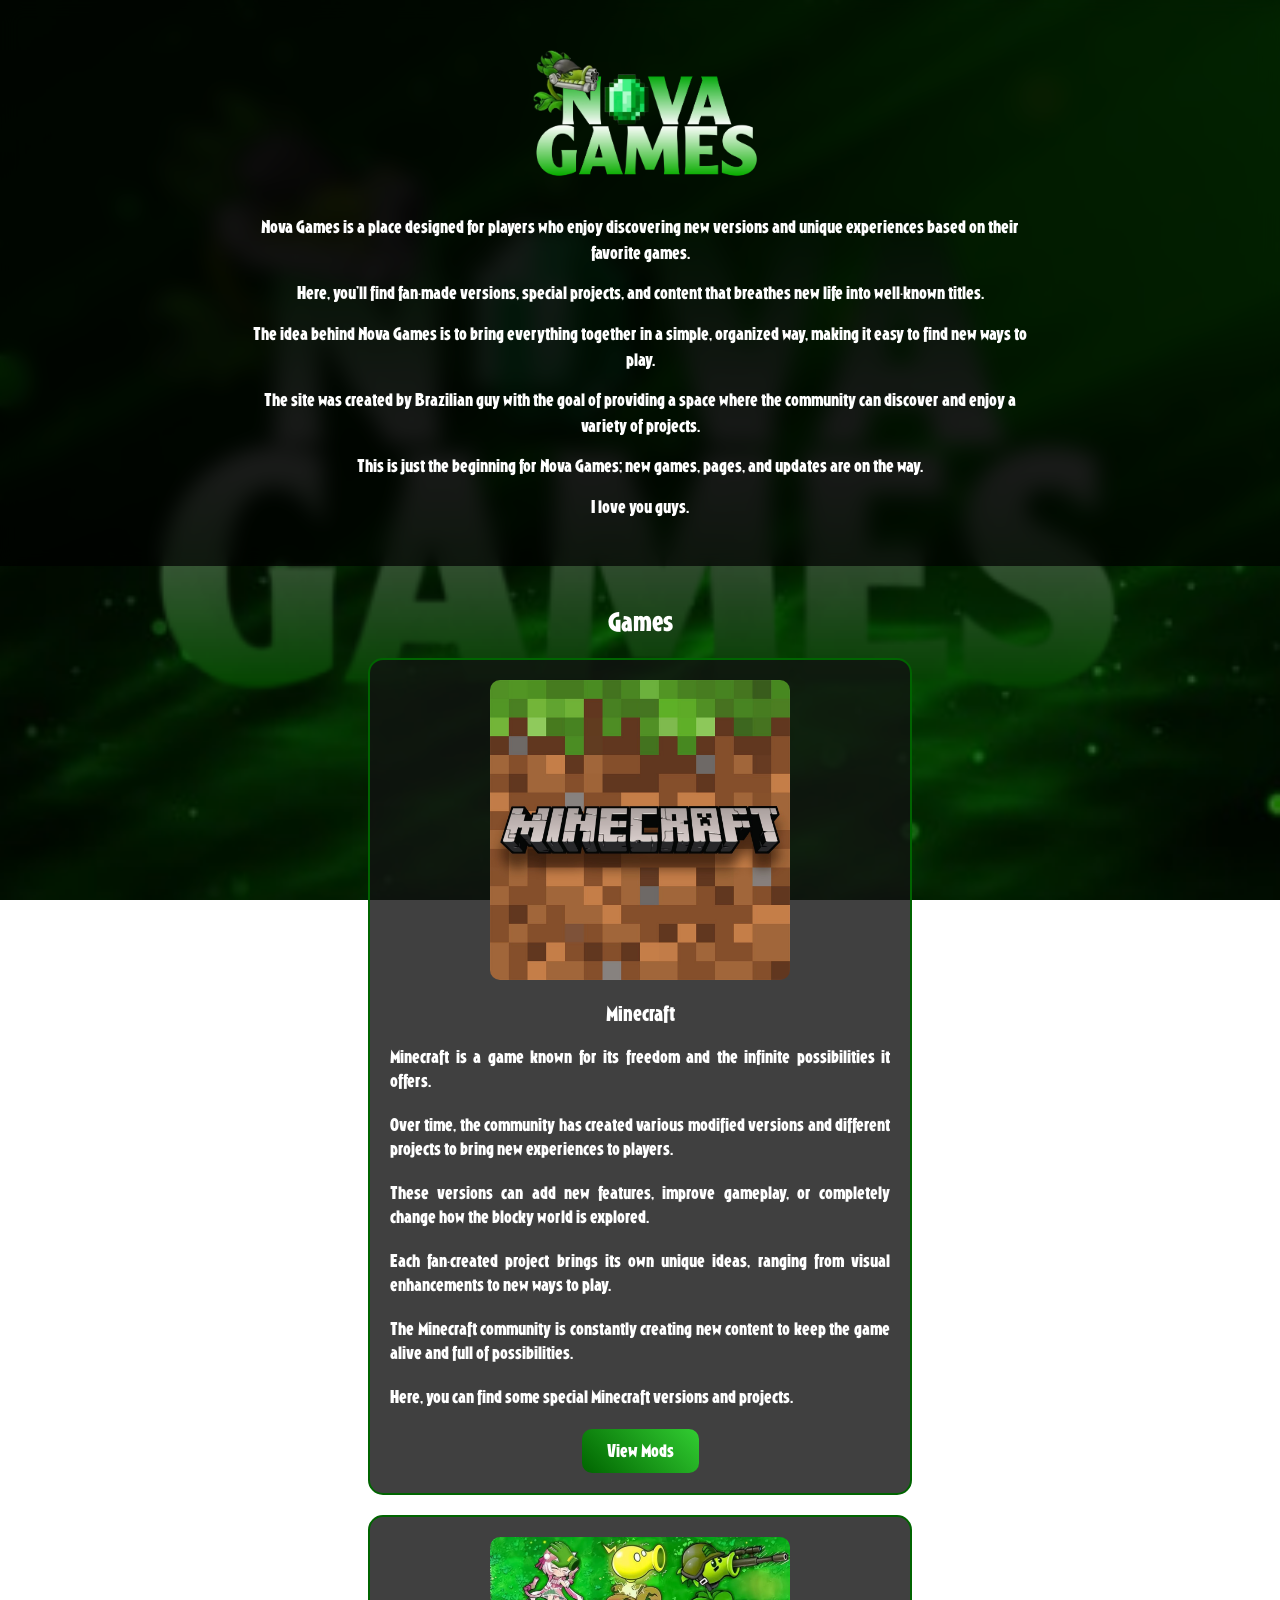
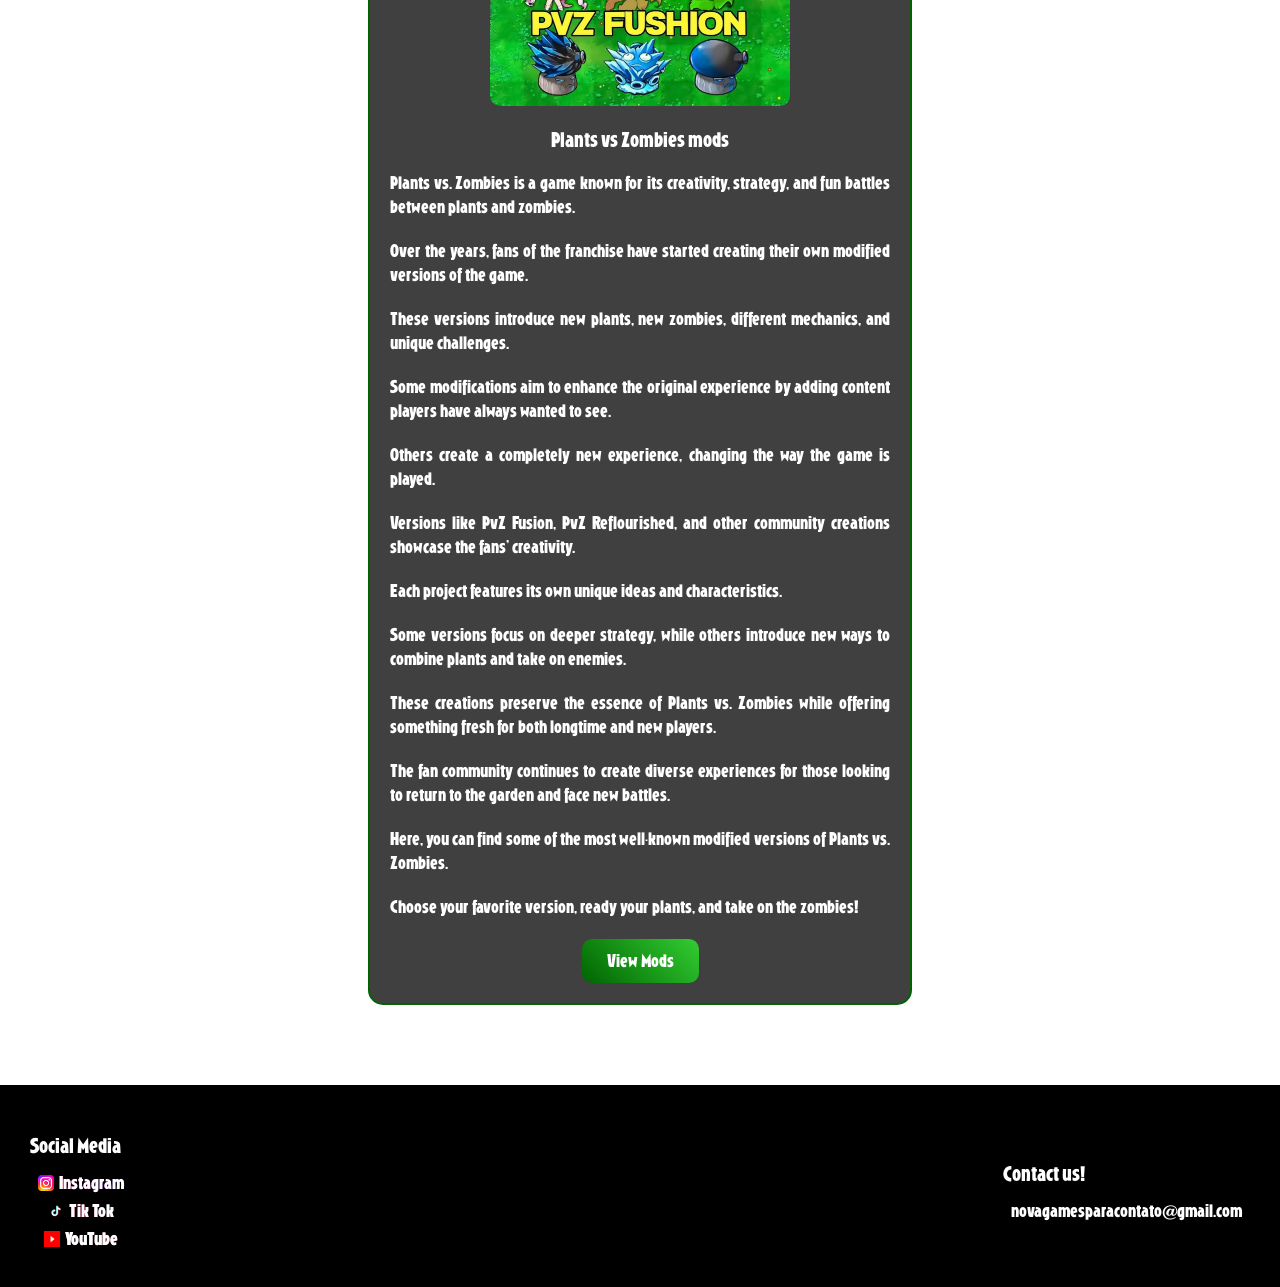
<file: index.html>
<!DOCTYPE html>
<html lang="en">
<head>
    <meta charset="UTF-8">
    <meta name="viewport" content="width=device-width, initial-scale=1.0">
    <title>Nova Games</title>
    <link rel="stylesheet" href="style.css">
</head>
<body>

<header>
    <img src="NG.png.png" alt="Nova Games" width="250">
    <p>Nova Games is a place designed for players who enjoy discovering new versions and unique experiences based on their favorite games.</p>
    <p>Here, you’ll find fan-made versions, special projects, and content that breathes new life into well-known titles.</p>
    <p>The idea behind Nova Games is to bring everything together in a simple, organized way, making it easy to find new ways to play.</p>
    <p>The site was created by Brazilian guy with the goal of providing a space where the community can discover and enjoy a variety of projects.</p>
    <p>This is just the beginning for Nova Games; new games, pages, and updates are on the way.</p>
    <p>I love you guys.</p>
</header>

<main>
    <h2>Games</h2>

    <div class="jogo">
        <img src="minecraft.png" width="300" alt="Minecraft">
        <h3>Minecraft</h3>
        <p>Minecraft is a game known for its freedom and the infinite possibilities it offers.</p>
        <p>Over time, the community has created various modified versions and different projects to bring new experiences to players.</p>
        <p>These versions can add new features, improve gameplay, or completely change how the blocky world is explored.</p>
        <p>Each fan-created project brings its own unique ideas, ranging from visual enhancements to new ways to play.</p>
        <p>The Minecraft community is constantly creating new content to keep the game alive and full of possibilities.</p>
        <p>Here, you can find some special Minecraft versions and projects.</p>

        <a href="Minecraft.html">
            <button>View Mods</button>
        </a>
    </div>

    <div class="jogo">
        <img src="pvz.png.png" width="300" alt="Plants vs Zombies">
        <h3>Plants vs Zombies mods</h3>
        <p>Plants vs. Zombies is a game known for its creativity, strategy, and fun battles between plants and zombies.</p>
        <p>Over the years, fans of the franchise have started creating their own modified versions of the game.</p>
        <p>These versions introduce new plants, new zombies, different mechanics, and unique challenges.</p>
        <p>Some modifications aim to enhance the original experience by adding content players have always wanted to see.</p>
        <p>Others create a completely new experience, changing the way the game is played.</p>
        <p>Versions like PvZ Fusion, PvZ Reflourished, and other community creations showcase the fans' creativity.</p>
        <p>Each project features its own unique ideas and characteristics.</p>
        <p>Some versions focus on deeper strategy, while others introduce new ways to combine plants and take on enemies.</p>
        <p>These creations preserve the essence of Plants vs. Zombies while offering something fresh for both longtime and new players.</p>
        <p>The fan community continues to create diverse experiences for those looking to return to the garden and face new battles.</p>
        <p>Here, you can find some of the most well-known modified versions of Plants vs. Zombies.</p>
        <p>Choose your favorite version, ready your plants, and take on the zombies!</p>

        <a href="pvz.html">
            <button>View Mods</button>
        </a>
    </div>
</main>

<footer>
    <div class="footer-social">
        <h3>Social Media</h3>
        <p class="instagram"><img src="instagram.png" alt="Instagram"> Instagram</p>
        <p class="tiktok"><img src="tiktok.png" alt="TikTok"> Tik Tok</p>
        <p class="youtube"><img src="youtube.png" alt="YouTube"> YouTube</p>
    </div>

    <div class="footer-contact">
        <h3>Contact us!</h3>
        <p>novagamesparacontato@gmail.com</p>
    </div>
</footer>

</body>
</html>
</file>
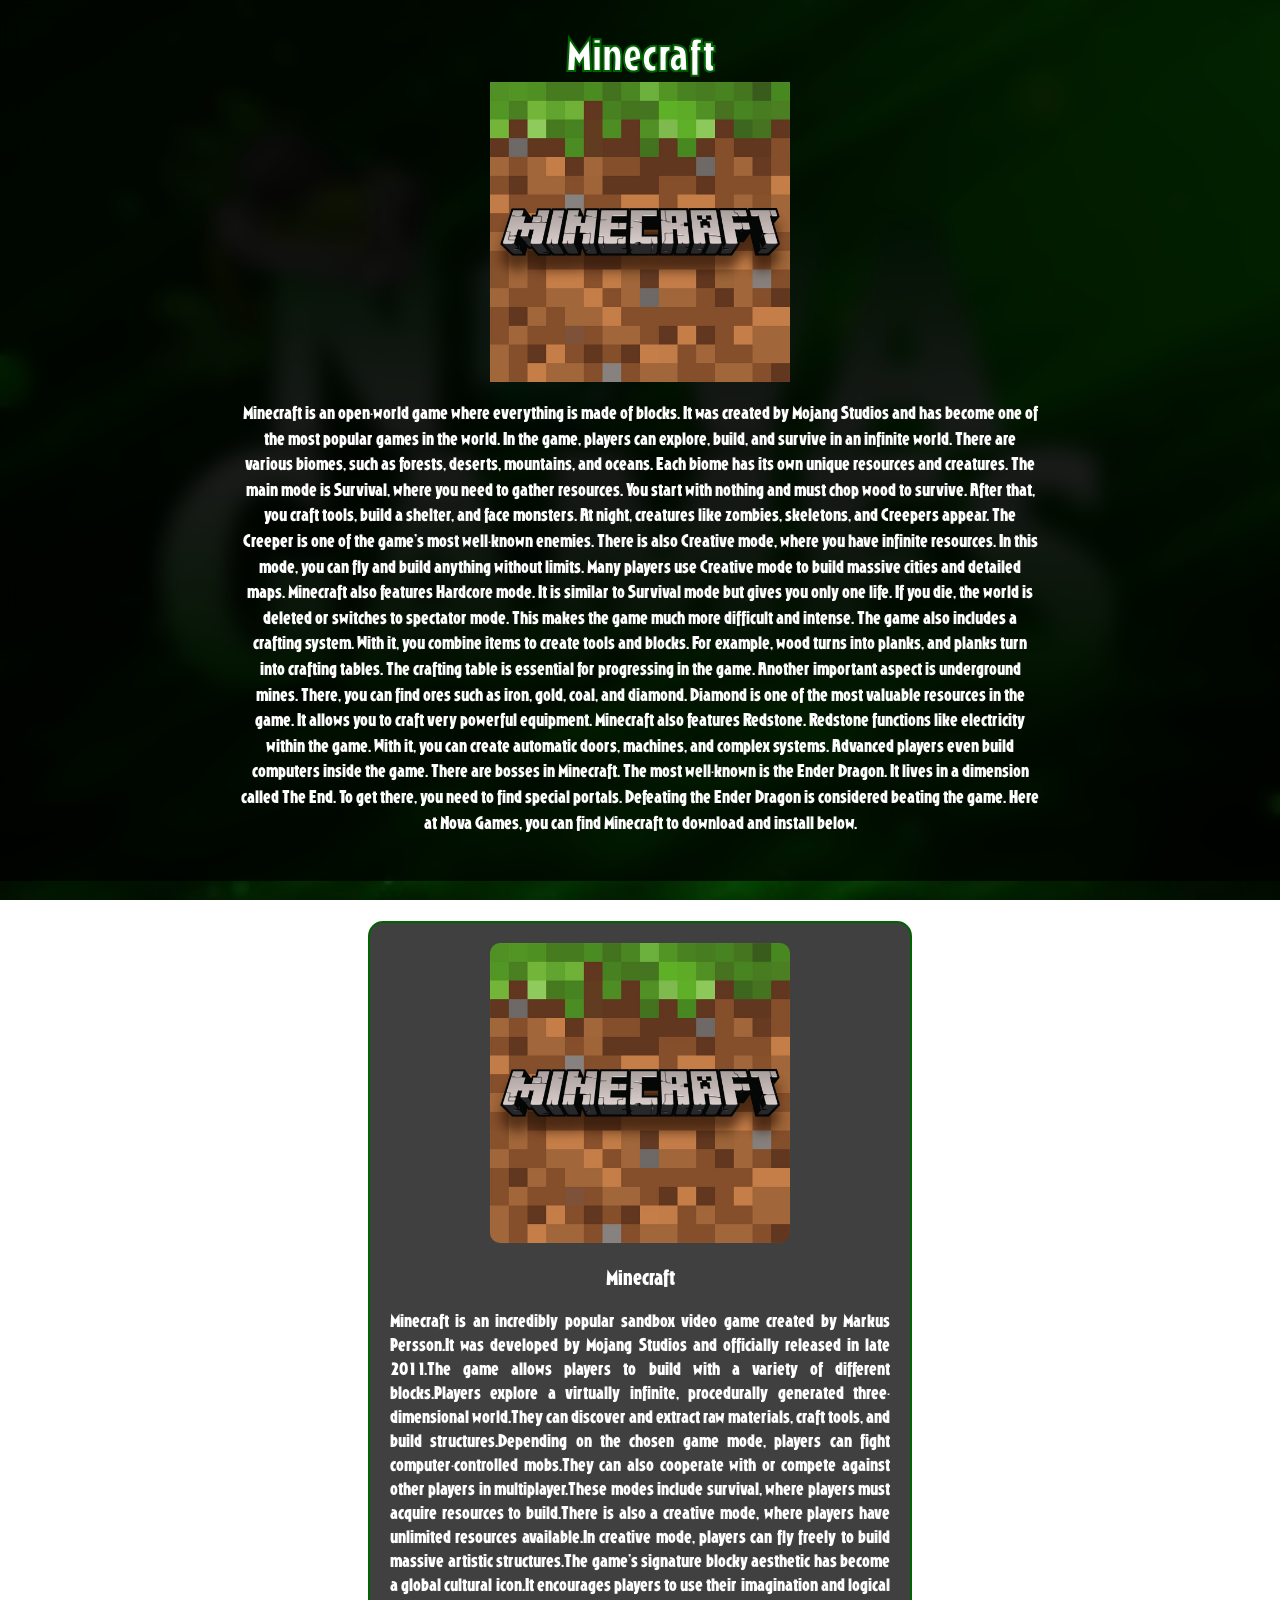
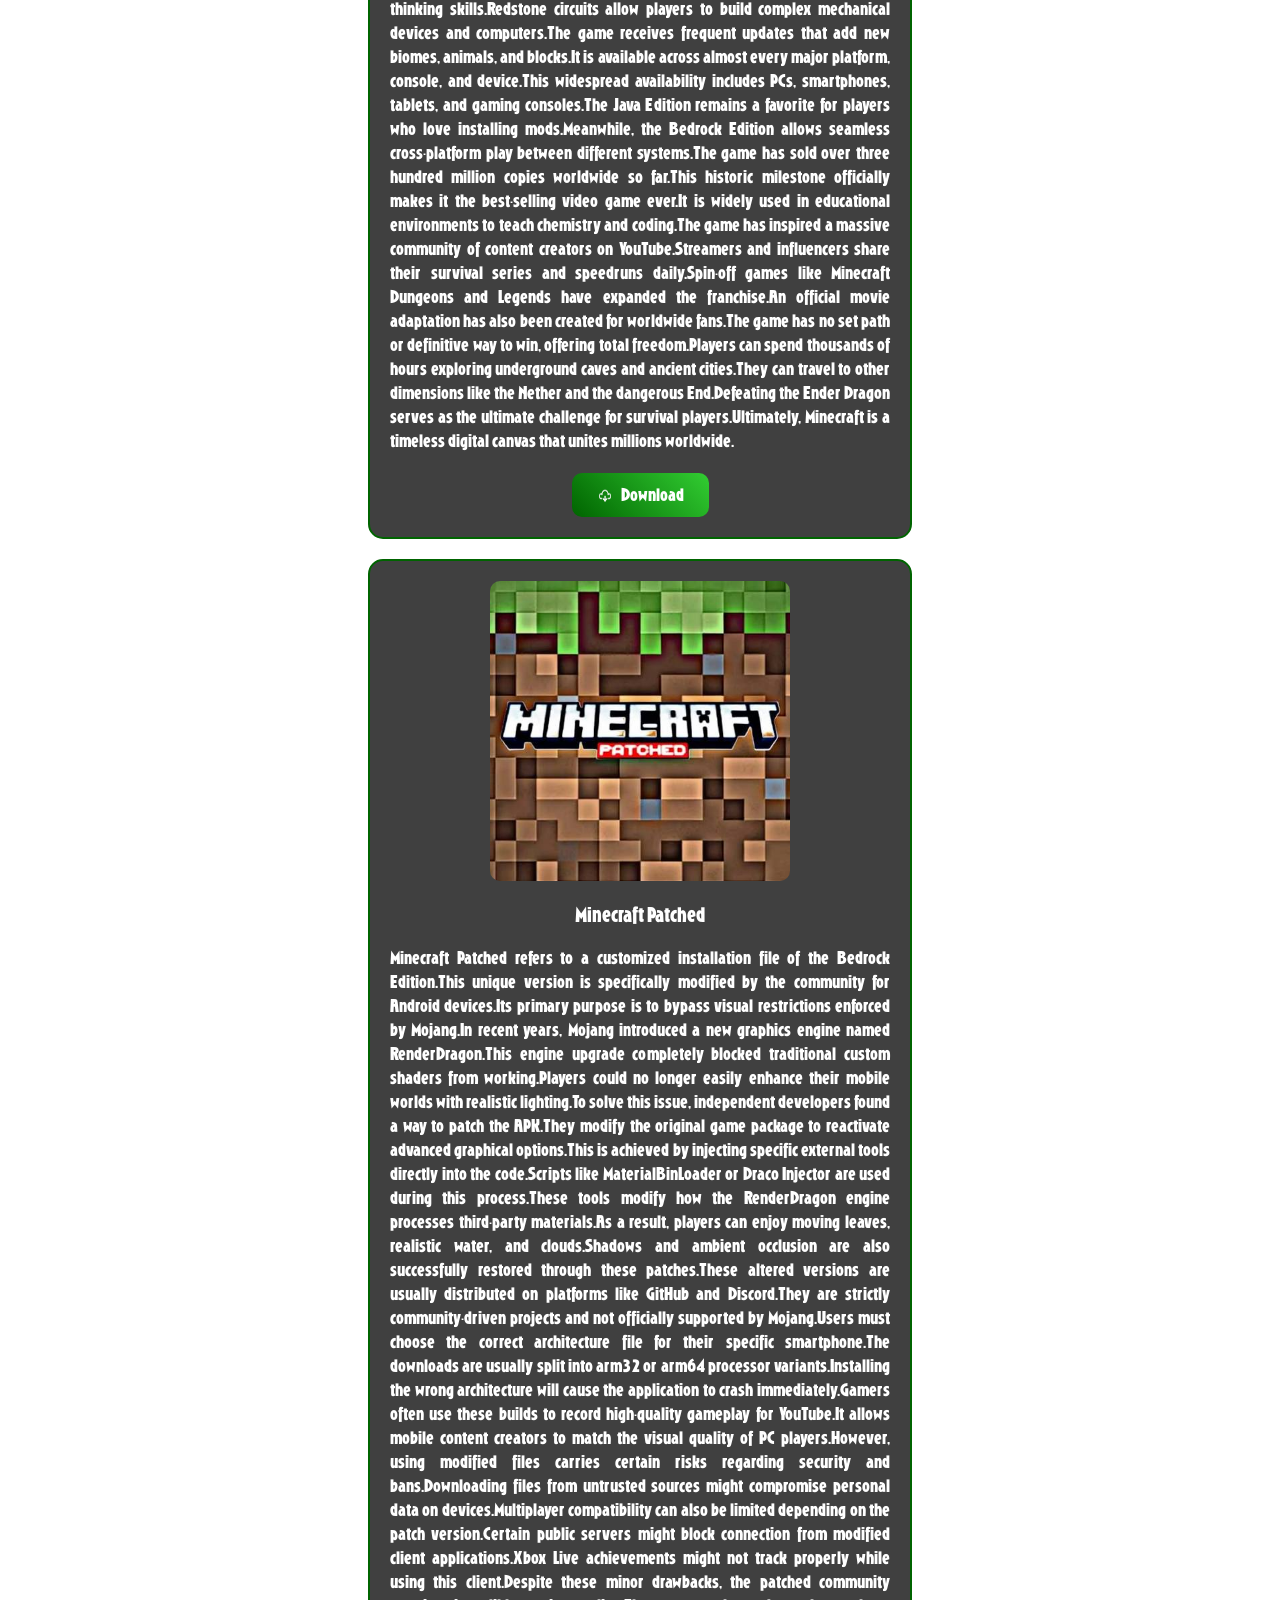
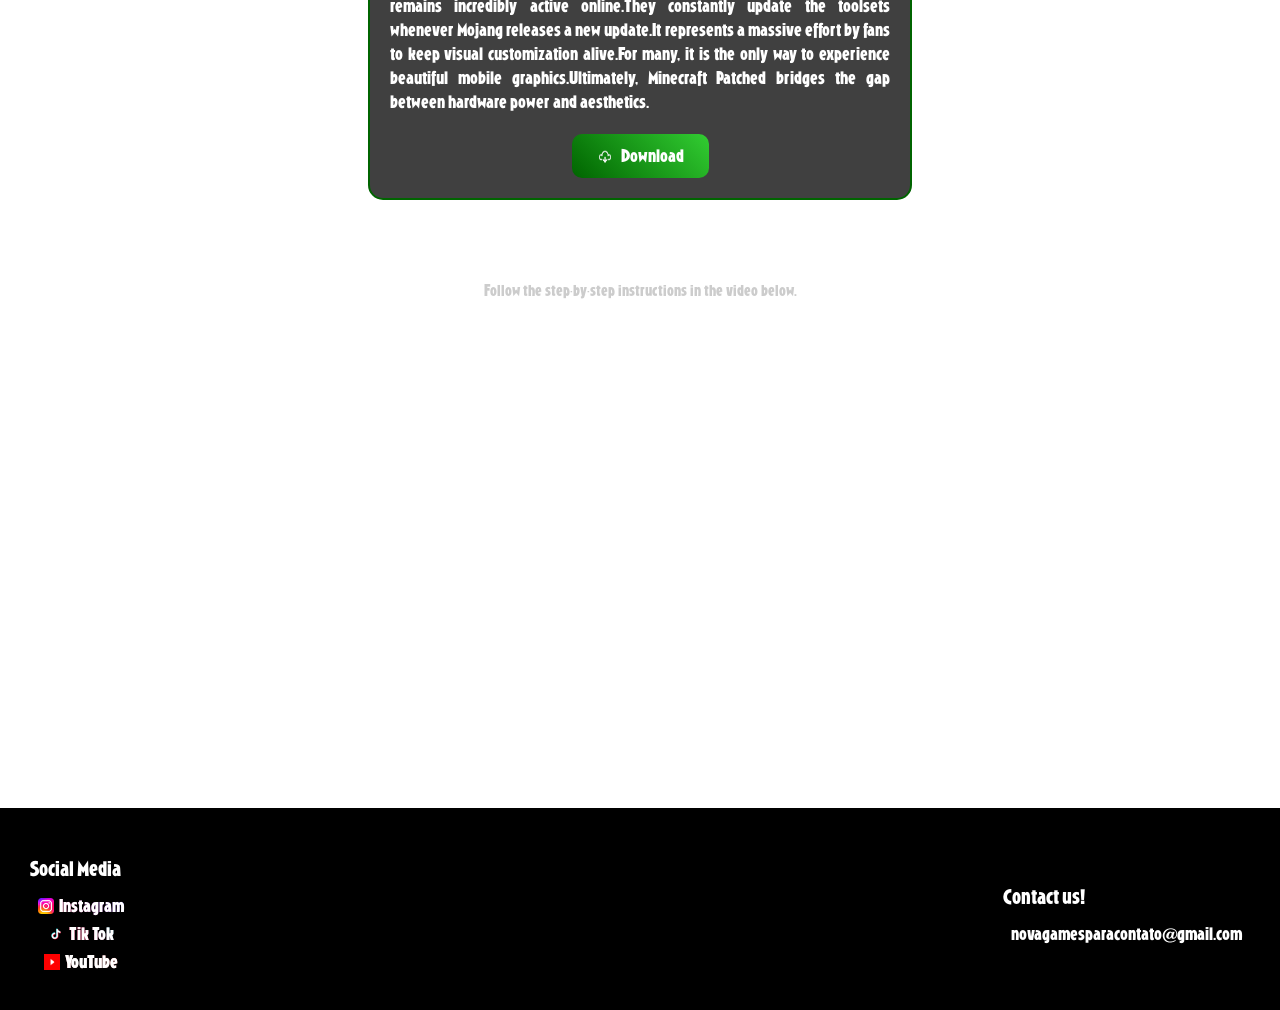
<file: minecraft-temp.html>
<!DOCTYPE html>
<html>

<head>
    <title>Nova Game - Minecraft</title>
    <link rel="stylesheet" href="style.css">
</head>

<body>

<header>
    <h1>Minecraft</h1>
    <img src="minecraft.png" width="300">
<p>Minecraft is an open-world game where everything is made of blocks.
It was created by Mojang Studios and has become one of the most popular games in the world.
In the game, players can explore, build, and survive in an infinite world.
There are various biomes, such as forests, deserts, mountains, and oceans.
Each biome has its own unique resources and creatures.

The main mode is Survival, where you need to gather resources.
You start with nothing and must chop wood to survive.
After that, you craft tools, build a shelter, and face monsters.
At night, creatures like zombies, skeletons, and Creepers appear.
The Creeper is one of the game's most well-known enemies.

There is also Creative mode, where you have infinite resources.
In this mode, you can fly and build anything without limits.
Many players use Creative mode to build massive cities and detailed maps.

Minecraft also features Hardcore mode.
It is similar to Survival mode but gives you only one life.
If you die, the world is deleted or switches to spectator mode.
This makes the game much more difficult and intense.

The game also includes a crafting system.
With it, you combine items to create tools and blocks.
For example, wood turns into planks, and planks turn into crafting tables.
The crafting table is essential for progressing in the game.

Another important aspect is underground mines.
There, you can find ores such as iron, gold, coal, and diamond.
Diamond is one of the most valuable resources in the game.
It allows you to craft very powerful equipment.

Minecraft also features Redstone.
Redstone functions like electricity within the game.
With it, you can create automatic doors, machines, and complex systems.
Advanced players even build computers inside the game.

There are bosses in Minecraft.
The most well-known is the Ender Dragon.
It lives in a dimension called The End.
To get there, you need to find special portals. Defeating the Ender Dragon is considered beating the game.
Here at Nova Games, you can find Minecraft to download and install below.</p>
</header>

<main>

    <div class="jogo">
     <img src="minecraft.png" width="300">
   <h3>Minecraft</h3>
        <p>Minecraft is an incredibly popular sandbox video game created by Markus Persson.It was developed by Mojang Studios and officially released in late 2011.The game allows players to build with a variety of different blocks.Players explore a virtually infinite, procedurally generated three-dimensional world.They can discover and extract raw materials, craft tools, and build structures.Depending on the chosen game mode, players can fight computer-controlled mobs.They can also cooperate with or compete against other players in multiplayer.These modes include survival, where players must acquire resources to build.There is also a creative mode, where players have unlimited resources available.In creative mode, players can fly freely to build massive artistic structures.The game's signature blocky aesthetic has become a global cultural icon.It encourages players to use their imagination and logical thinking skills.Redstone circuits allow players to build complex mechanical devices and computers.The game receives frequent updates that add new biomes, animals, and blocks.It is available across almost every major platform, console, and device.This widespread availability includes PCs, smartphones, tablets, and gaming consoles.The Java Edition remains a favorite for players who love installing mods.Meanwhile, the Bedrock Edition allows seamless cross-platform play between different systems.The game has sold over three hundred million copies worldwide so far.This historic milestone officially makes it the best-selling video game ever.It is widely used in educational environments to teach chemistry and coding.The game has inspired a massive community of content creators on YouTube.Streamers and influencers share their survival series and speedruns daily.Spin-off games like Minecraft Dungeons and Legends have expanded the franchise.An official movie adaptation has also been created for worldwide fans.The game has no set path or definitive way to win, offering total freedom.Players can spend thousands of hours exploring underground caves and ancient cities.They can travel to other dimensions like the Nether and the dangerous End.Defeating the Ender Dragon serves as the ultimate challenge for survival players.Ultimately, Minecraft is a timeless digital canvas that unites millions worldwide.</p>
<a href="https://4br.me/Po3arPCvm">
       <button class="download">
    <img src="download.png"> Download
</button>
</a>
</div>
    
<div class="jogo">
       <img src="patched.png" width="300">
 <h3>Minecraft Patched</h3>
        <p>Minecraft Patched refers to a customized installation file of the Bedrock Edition.This unique version is specifically modified by the community for Android devices.Its primary purpose is to bypass visual restrictions enforced by Mojang.In recent years, Mojang introduced a new graphics engine named RenderDragon.This engine upgrade completely blocked traditional custom shaders from working.Players could no longer easily enhance their mobile worlds with realistic lighting.To solve this issue, independent developers found a way to patch the APK.They modify the original game package to reactivate advanced graphical options.This is achieved by injecting specific external tools directly into the code.Scripts like MaterialBinLoader or Draco Injector are used during this process.These tools modify how the RenderDragon engine processes third-party materials.As a result, players can enjoy moving leaves, realistic water, and clouds.Shadows and ambient occlusion are also successfully restored through these patches.These altered versions are usually distributed on platforms like GitHub and Discord.They are strictly community-driven projects and not officially supported by Mojang.Users must choose the correct architecture file for their specific smartphone.The downloads are usually split into arm32 or arm64 processor variants.Installing the wrong architecture will cause the application to crash immediately.Gamers often use these builds to record high-quality gameplay for YouTube.It allows mobile content creators to match the visual quality of PC players.However, using modified files carries certain risks regarding security and bans.Downloading files from untrusted sources might compromise personal data on devices.Multiplayer compatibility can also be limited depending on the patch version.Certain public servers might block connection from modified client applications.Xbox Live achievements might not track properly while using this client.Despite these minor drawbacks, the patched community remains incredibly active online.They constantly update the toolsets whenever Mojang releases a new update.It represents a massive effort by fans to keep visual customization alive.For many, it is the only way to experience beautiful mobile graphics.Ultimately, Minecraft Patched bridges the gap between hardware power and aesthetics.</p>
<a href="https://4br.me/GikrEsUw">
        <button class="download">
    <img src="download.png"> Download
</button>
    </a>
</div>

<div class="tutorial">
    <h2>How to get past the link shortener</h2>

    <p>Follow the step-by-step instructions in the video below.</p>

    <iframe 
        src="https://www.youtube.com/embed/42CUl60_7og"
        title="YouTube video player"
        frameborder="0"
        allowfullscreen>
    </iframe>
</div>
</div>
</main>

</body>

</html>

<footer>
    <div class="footer-social">
        <h3>Social Media</h3>

        <p class="instagram">
            <img src="instagram.png"> Instagram
        </p>

        <p class="tiktok">
    <img src="tiktok.png"> Tik Tok
</p>
        <p class="youtube">
    <img src="youtube.png"> YouTube
</p>
    </div>

    <div class="footer-contact">
        <h3>Contact us!</h3>
        <p>novagamesparacontato@gmail.com</p>
    </div>
</footer>
</file>
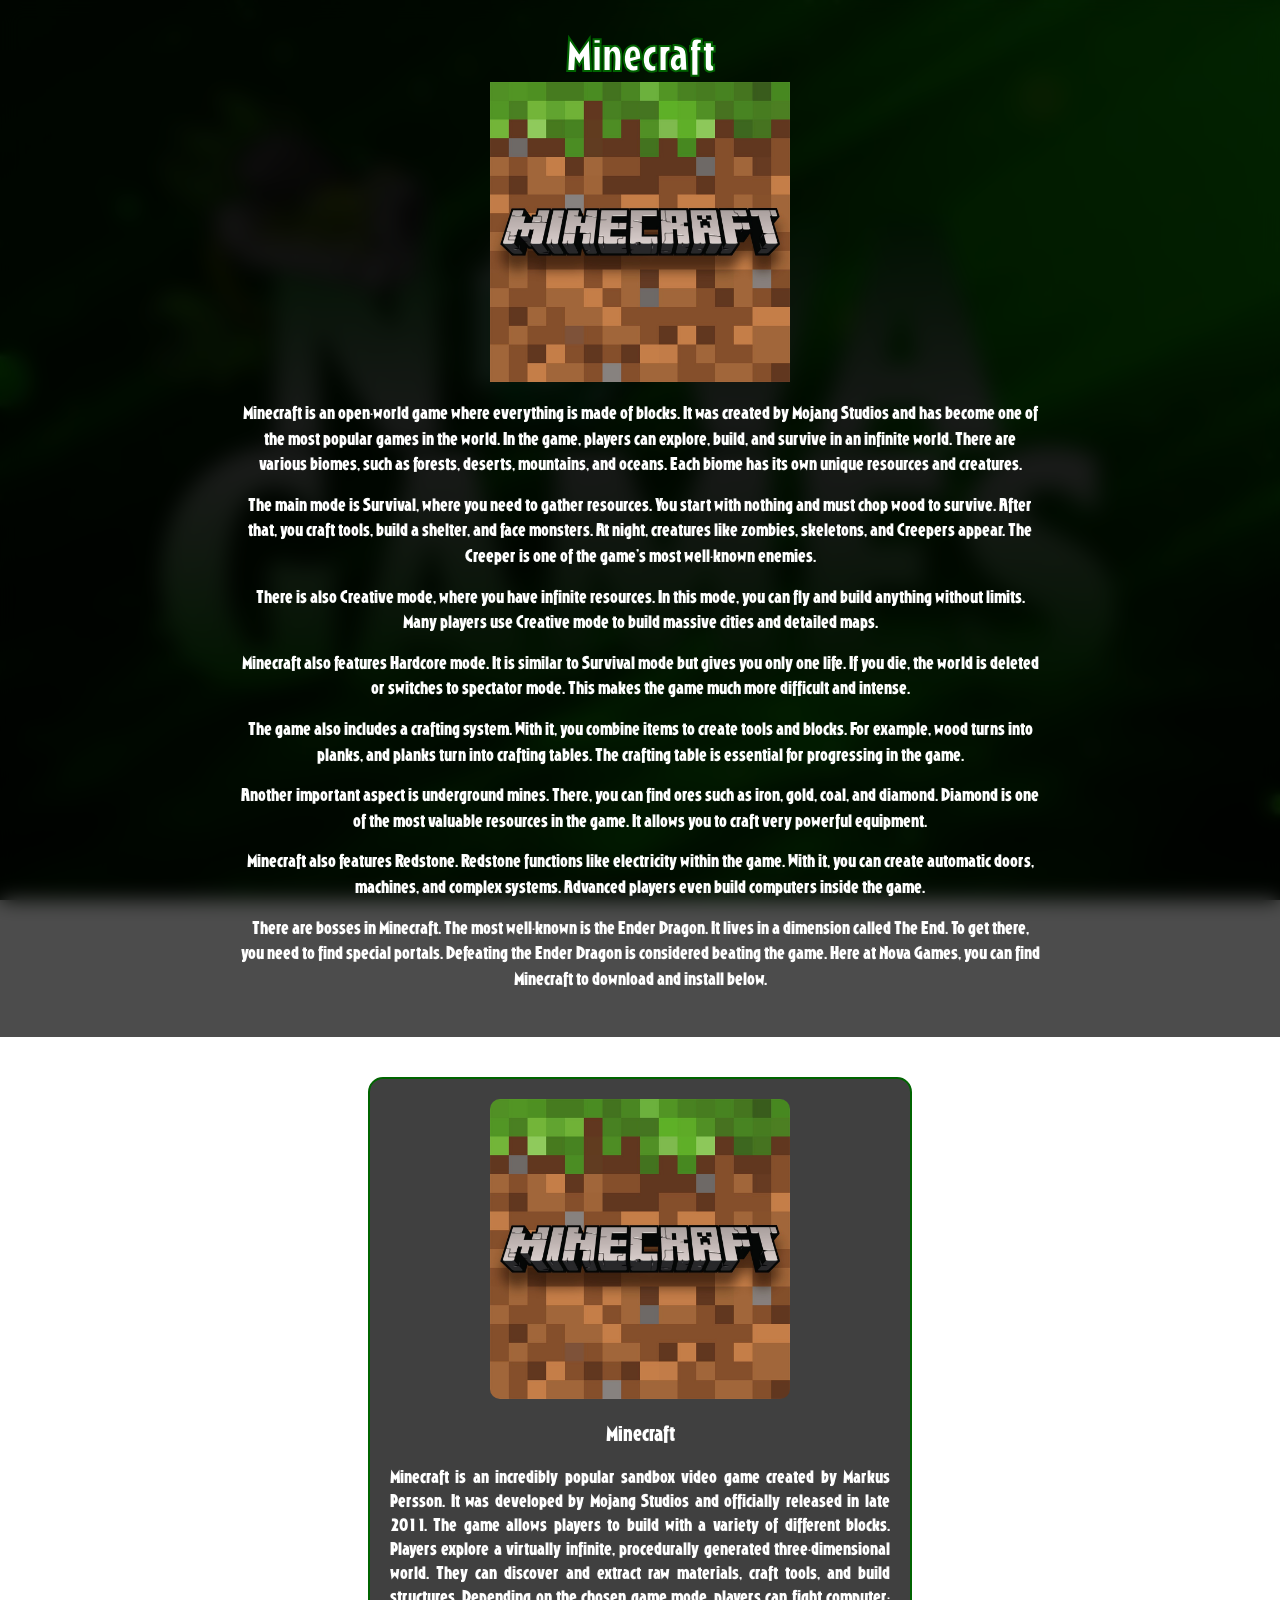
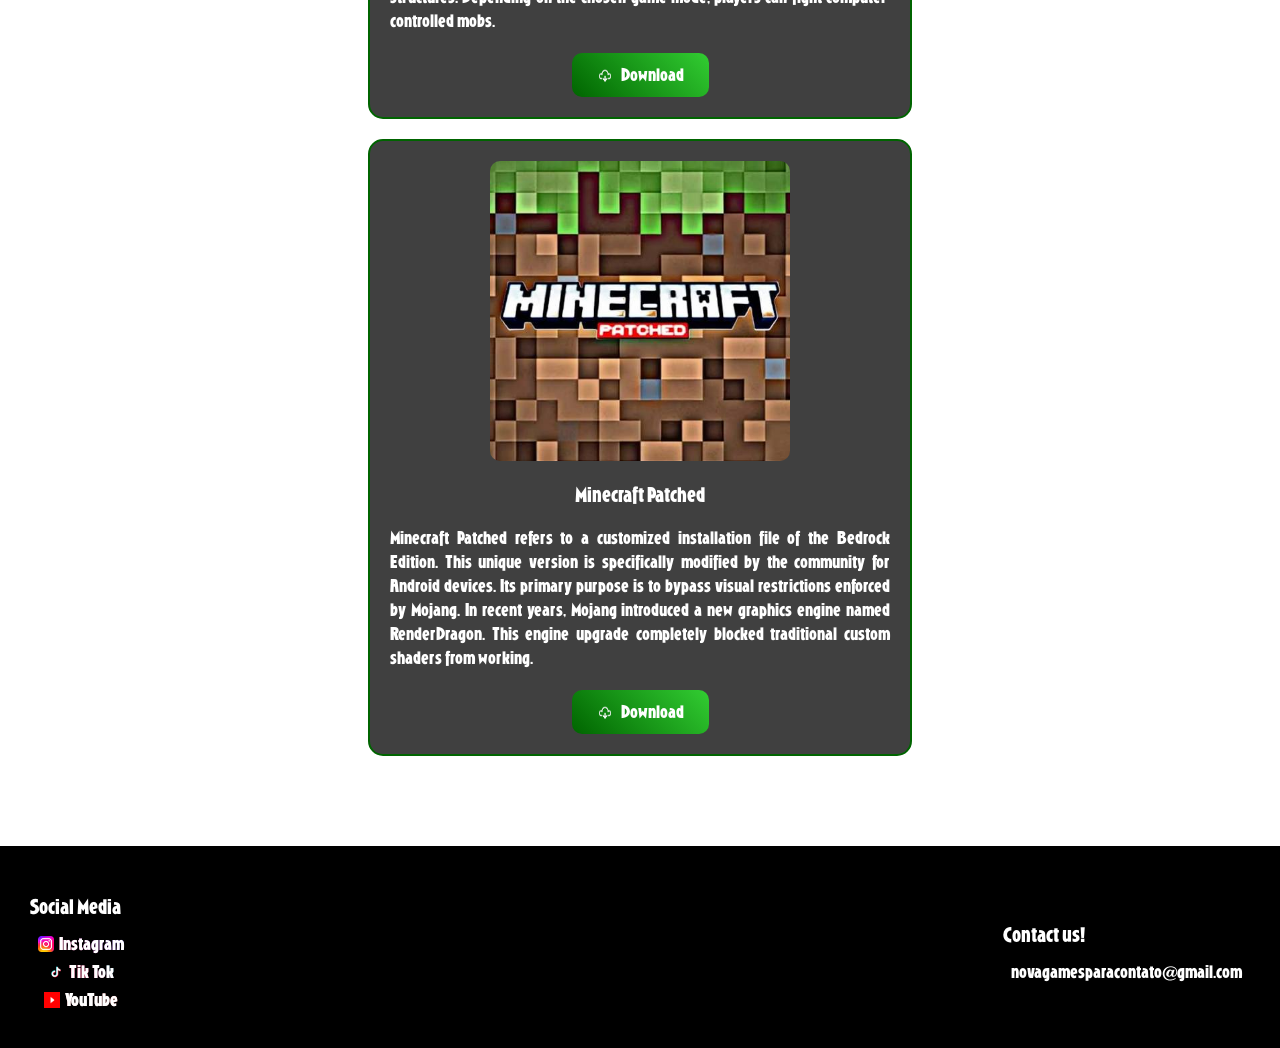
<file: Minecraft.html>
<!DOCTYPE html>
<html lang="en">
<head>
    <meta charset="UTF-8">
    <meta name="viewport" content="width=device-width, initial-scale=1.0">
    <title>Nova Game - Minecraft</title>
    <link rel="stylesheet" href="style.css">
</head>
<body>

<header>
    <h1>Minecraft</h1>
    <img src="minecraft.png" width="300" alt="Minecraft Logo">
    <p>Minecraft is an open-world game where everything is made of blocks. It was created by Mojang Studios and has become one of the most popular games in the world. In the game, players can explore, build, and survive in an infinite world. There are various biomes, such as forests, deserts, mountains, and oceans. Each biome has its own unique resources and creatures.</p>
    <p>The main mode is Survival, where you need to gather resources. You start with nothing and must chop wood to survive. After that, you craft tools, build a shelter, and face monsters. At night, creatures like zombies, skeletons, and Creepers appear. The Creeper is one of the game's most well-known enemies.</p>
    <p>There is also Creative mode, where you have infinite resources. In this mode, you can fly and build anything without limits. Many players use Creative mode to build massive cities and detailed maps.</p>
    <p>Minecraft also features Hardcore mode. It is similar to Survival mode but gives you only one life. If you die, the world is deleted or switches to spectator mode. This makes the game much more difficult and intense.</p>
    <p>The game also includes a crafting system. With it, you combine items to create tools and blocks. For example, wood turns into planks, and planks turn into crafting tables. The crafting table is essential for progressing in the game.</p>
    <p>Another important aspect is underground mines. There, you can find ores such as iron, gold, coal, and diamond. Diamond is one of the most valuable resources in the game. It allows you to craft very powerful equipment.</p>
    <p>Minecraft also features Redstone. Redstone functions like electricity within the game. With it, you can create automatic doors, machines, and complex systems. Advanced players even build computers inside the game.</p>
    <p>There are bosses in Minecraft. The most well-known is the Ender Dragon. It lives in a dimension called The End. To get there, you need to find special portals. Defeating the Ender Dragon is considered beating the game. Here at Nova Games, you can find Minecraft to download and install below.</p>
</header>

<main>
    <div class="jogo">
        <img src="minecraft.png" width="300" alt="Minecraft">
        <h3>Minecraft</h3>
        <p>Minecraft is an incredibly popular sandbox video game created by Markus Persson. It was developed by Mojang Studios and officially released in late 2011. The game allows players to build with a variety of different blocks. Players explore a virtually infinite, procedurally generated three-dimensional world. They can discover and extract raw materials, craft tools, and build structures. Depending on the chosen game mode, players can fight computer-controlled mobs.</p>
        <a href="https://move2link.co/44504301" target="_blank">
            <button class="download">
                <img src="download.png" alt="Download"> Download
            </button>
        </a>
    </div>
    
    <div class="jogo">
        <img src="patched.png" width="300" alt="Minecraft Patched">
        <h3>Minecraft Patched</h3>
        <p>Minecraft Patched refers to a customized installation file of the Bedrock Edition. This unique version is specifically modified by the community for Android devices. Its primary purpose is to bypass visual restrictions enforced by Mojang. In recent years, Mojang introduced a new graphics engine named RenderDragon. This engine upgrade completely blocked traditional custom shaders from working.</p>
        <a href="https://move2link.co/edf035b7" target="_blank">
            <button class="download">
                <img src="download.png" alt="Download"> Download
            </button>
        </a>
    </div>

    <div class="tutorial">
    </div>
</main>

<footer>
    <div class="footer-social">
        <h3>Social Media</h3>
        <p class="instagram"><img src="instagram.png" alt="Instagram"> Instagram</p>
        <p class="tiktok"><img src="tiktok.png" alt="TikTok"> Tik Tok</p>
        <p class="youtube"><img src="youtube.png" alt="YouTube"> YouTube</p>
    </div>

    <div class="footer-contact">
        <h3>Contact us!</h3>
        <p>novagamesparacontato@gmail.com</p>
    </div>
</footer>

</body>
</html>
</file>
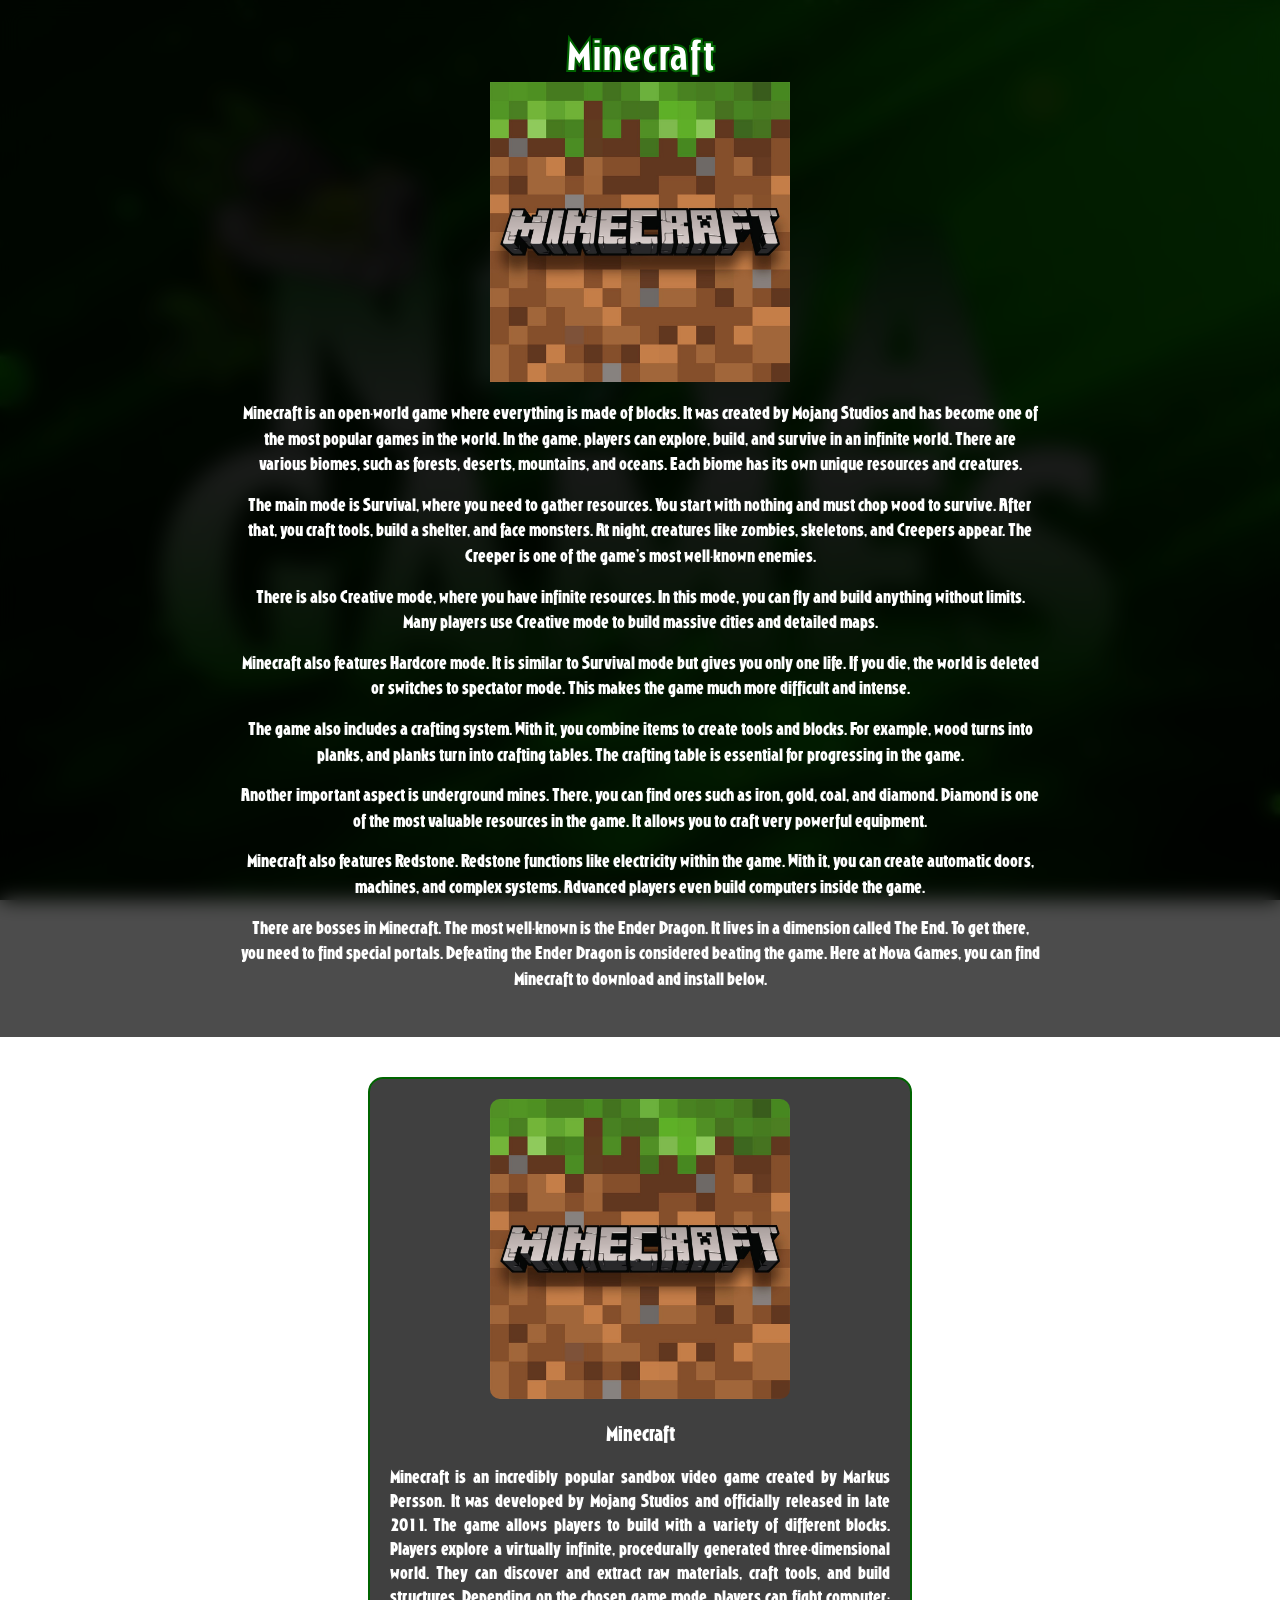
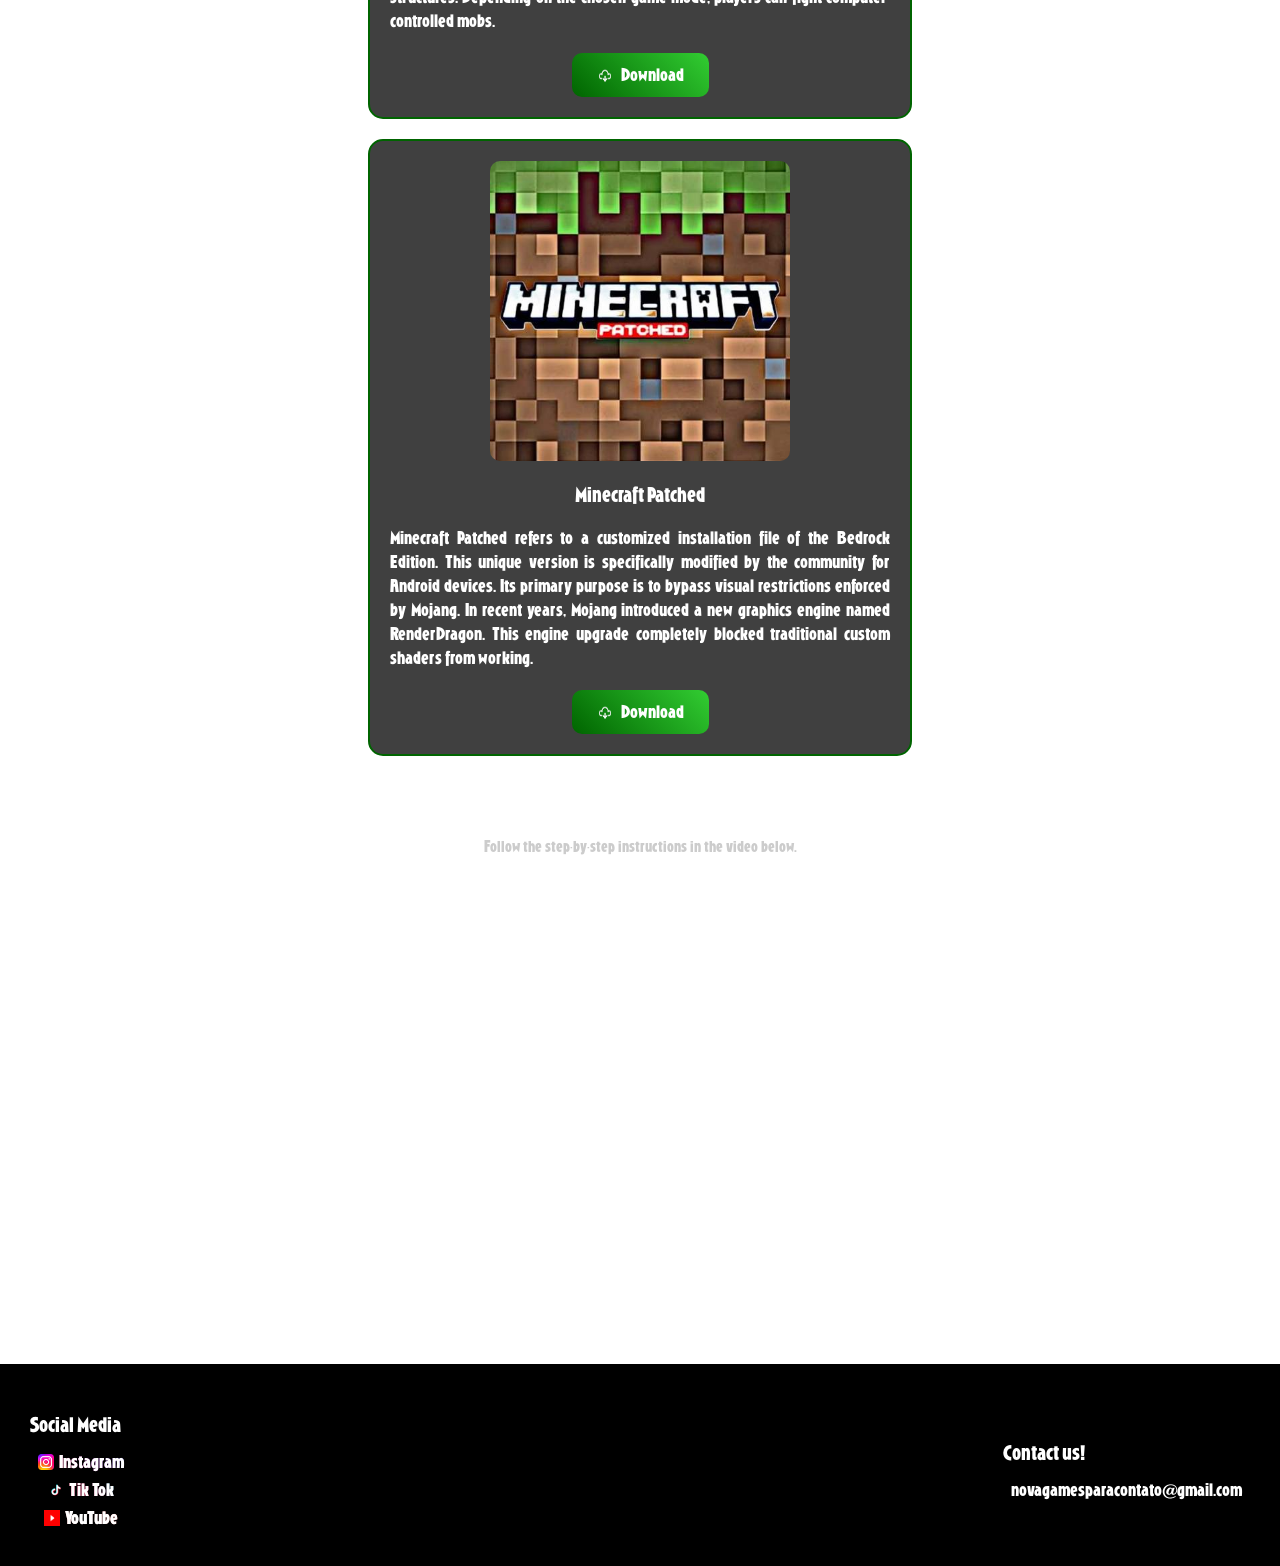
<file: minecraft.html>
<!DOCTYPE html>
<html lang="en">
<head>
    <meta charset="UTF-8">
    <meta name="viewport" content="width=device-width, initial-scale=1.0">
    <title>Nova Game - Minecraft</title>
    <link rel="stylesheet" href="style.css">
</head>
<body>

<header>
    <h1>Minecraft</h1>
    <img src="minecraft.png" width="300" alt="Minecraft Logo">
    <p>Minecraft is an open-world game where everything is made of blocks. It was created by Mojang Studios and has become one of the most popular games in the world. In the game, players can explore, build, and survive in an infinite world. There are various biomes, such as forests, deserts, mountains, and oceans. Each biome has its own unique resources and creatures.</p>
    <p>The main mode is Survival, where you need to gather resources. You start with nothing and must chop wood to survive. After that, you craft tools, build a shelter, and face monsters. At night, creatures like zombies, skeletons, and Creepers appear. The Creeper is one of the game's most well-known enemies.</p>
    <p>There is also Creative mode, where you have infinite resources. In this mode, you can fly and build anything without limits. Many players use Creative mode to build massive cities and detailed maps.</p>
    <p>Minecraft also features Hardcore mode. It is similar to Survival mode but gives you only one life. If you die, the world is deleted or switches to spectator mode. This makes the game much more difficult and intense.</p>
    <p>The game also includes a crafting system. With it, you combine items to create tools and blocks. For example, wood turns into planks, and planks turn into crafting tables. The crafting table is essential for progressing in the game.</p>
    <p>Another important aspect is underground mines. There, you can find ores such as iron, gold, coal, and diamond. Diamond is one of the most valuable resources in the game. It allows you to craft very powerful equipment.</p>
    <p>Minecraft also features Redstone. Redstone functions like electricity within the game. With it, you can create automatic doors, machines, and complex systems. Advanced players even build computers inside the game.</p>
    <p>There are bosses in Minecraft. The most well-known is the Ender Dragon. It lives in a dimension called The End. To get there, you need to find special portals. Defeating the Ender Dragon is considered beating the game. Here at Nova Games, you can find Minecraft to download and install below.</p>
</header>

<main>
    <div class="jogo">
        <img src="minecraft.png" width="300" alt="Minecraft">
        <h3>Minecraft</h3>
        <p>Minecraft is an incredibly popular sandbox video game created by Markus Persson. It was developed by Mojang Studios and officially released in late 2011. The game allows players to build with a variety of different blocks. Players explore a virtually infinite, procedurally generated three-dimensional world. They can discover and extract raw materials, craft tools, and build structures. Depending on the chosen game mode, players can fight computer-controlled mobs.</p>
        <a href="https://4br.me" target="_blank">
            <button class="download">
                <img src="download.png" alt="Download"> Download
            </button>
        </a>
    </div>
    
    <div class="jogo">
        <img src="patched.png" width="300" alt="Minecraft Patched">
        <h3>Minecraft Patched</h3>
        <p>Minecraft Patched refers to a customized installation file of the Bedrock Edition. This unique version is specifically modified by the community for Android devices. Its primary purpose is to bypass visual restrictions enforced by Mojang. In recent years, Mojang introduced a new graphics engine named RenderDragon. This engine upgrade completely blocked traditional custom shaders from working.</p>
        <a href="https://4br.me" target="_blank">
            <button class="download">
                <img src="download.png" alt="Download"> Download
            </button>
        </a>
    </div>

    <div class="tutorial">
        <h2>How to get past the link shortener</h2>
        <p>Follow the step-by-step instructions in the video below.</p>
        <iframe 
            src="https://youtube.com"
            title="YouTube video player"
            style="border:0;"
            allowfullscreen>
        </iframe>
    </div>
</main>

<footer>
    <div class="footer-social">
        <h3>Social Media</h3>
        <p class="instagram"><img src="instagram.png" alt="Instagram"> Instagram</p>
        <p class="tiktok"><img src="tiktok.png" alt="TikTok"> Tik Tok</p>
        <p class="youtube"><img src="youtube.png" alt="YouTube"> YouTube</p>
    </div>

    <div class="footer-contact">
        <h3>Contact us!</h3>
        <p>novagamesparacontato@gmail.com</p>
    </div>
</footer>

</body>
</html>
</file>
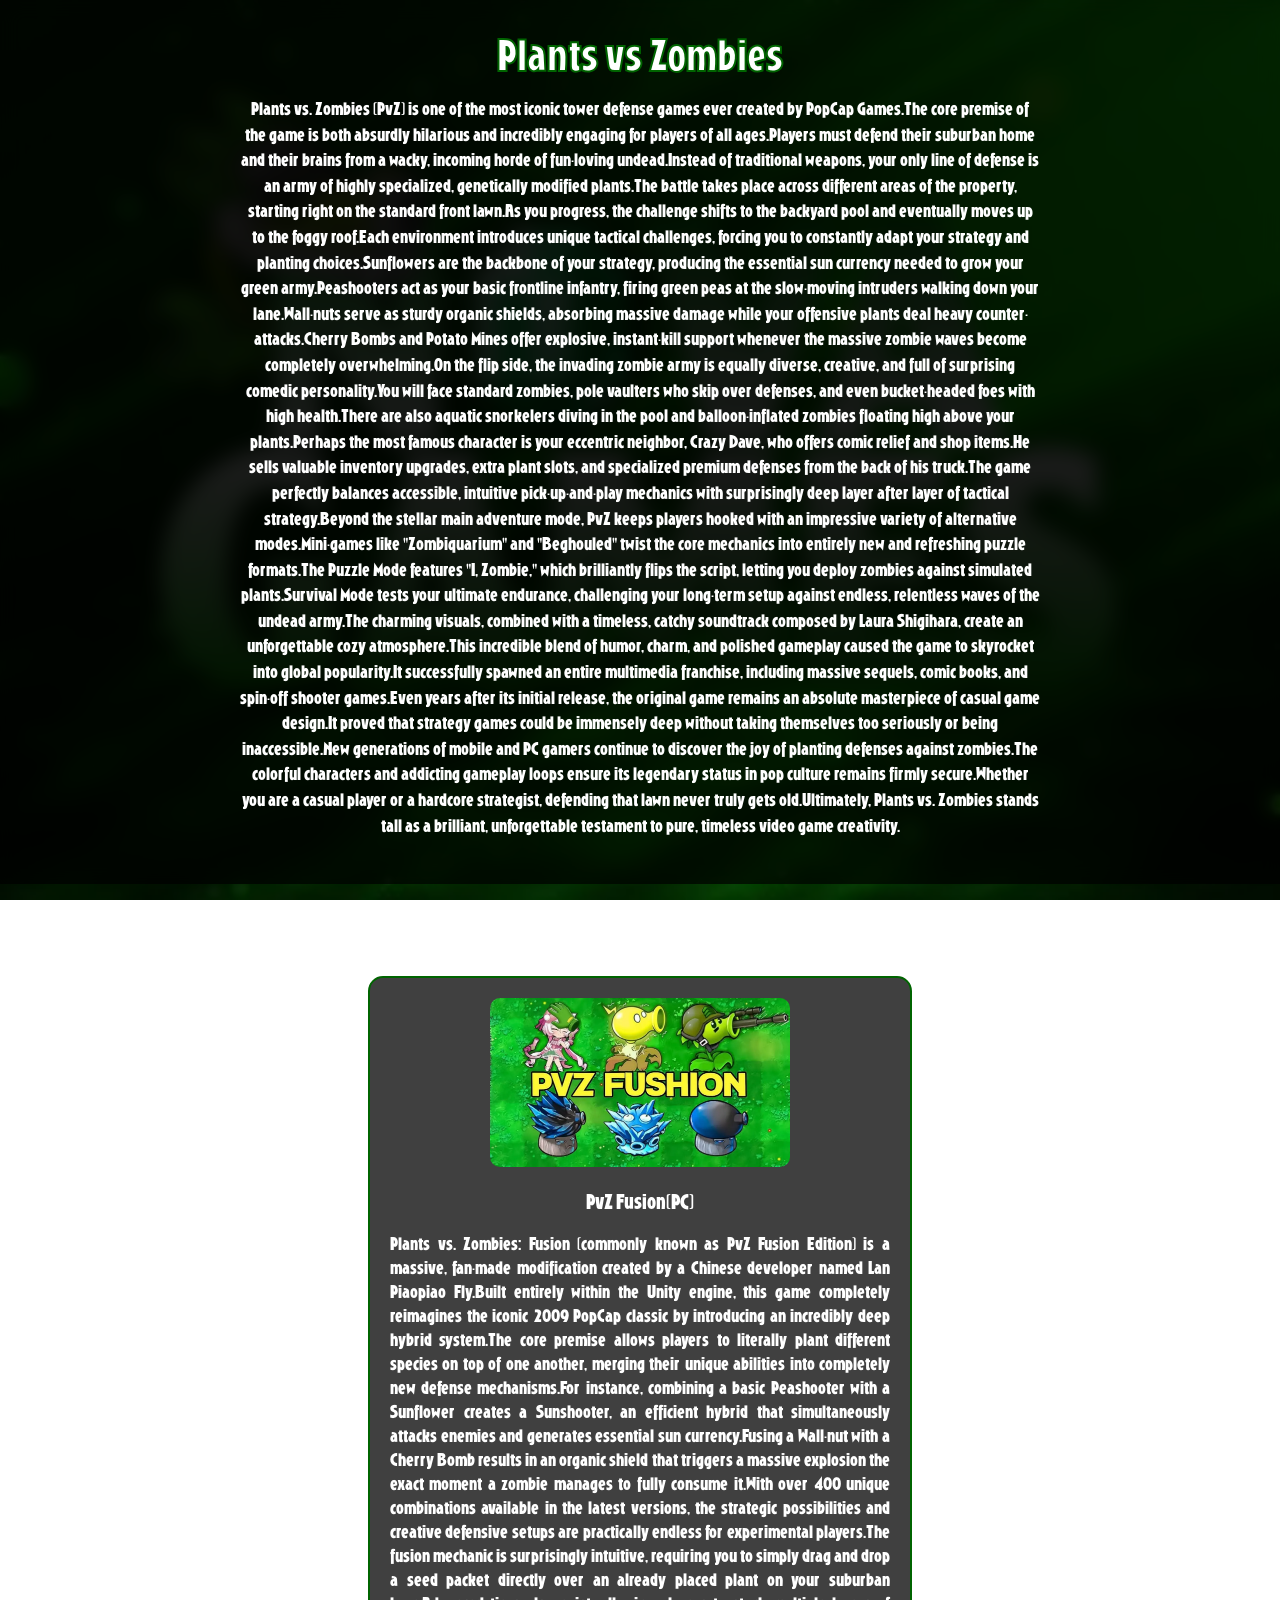
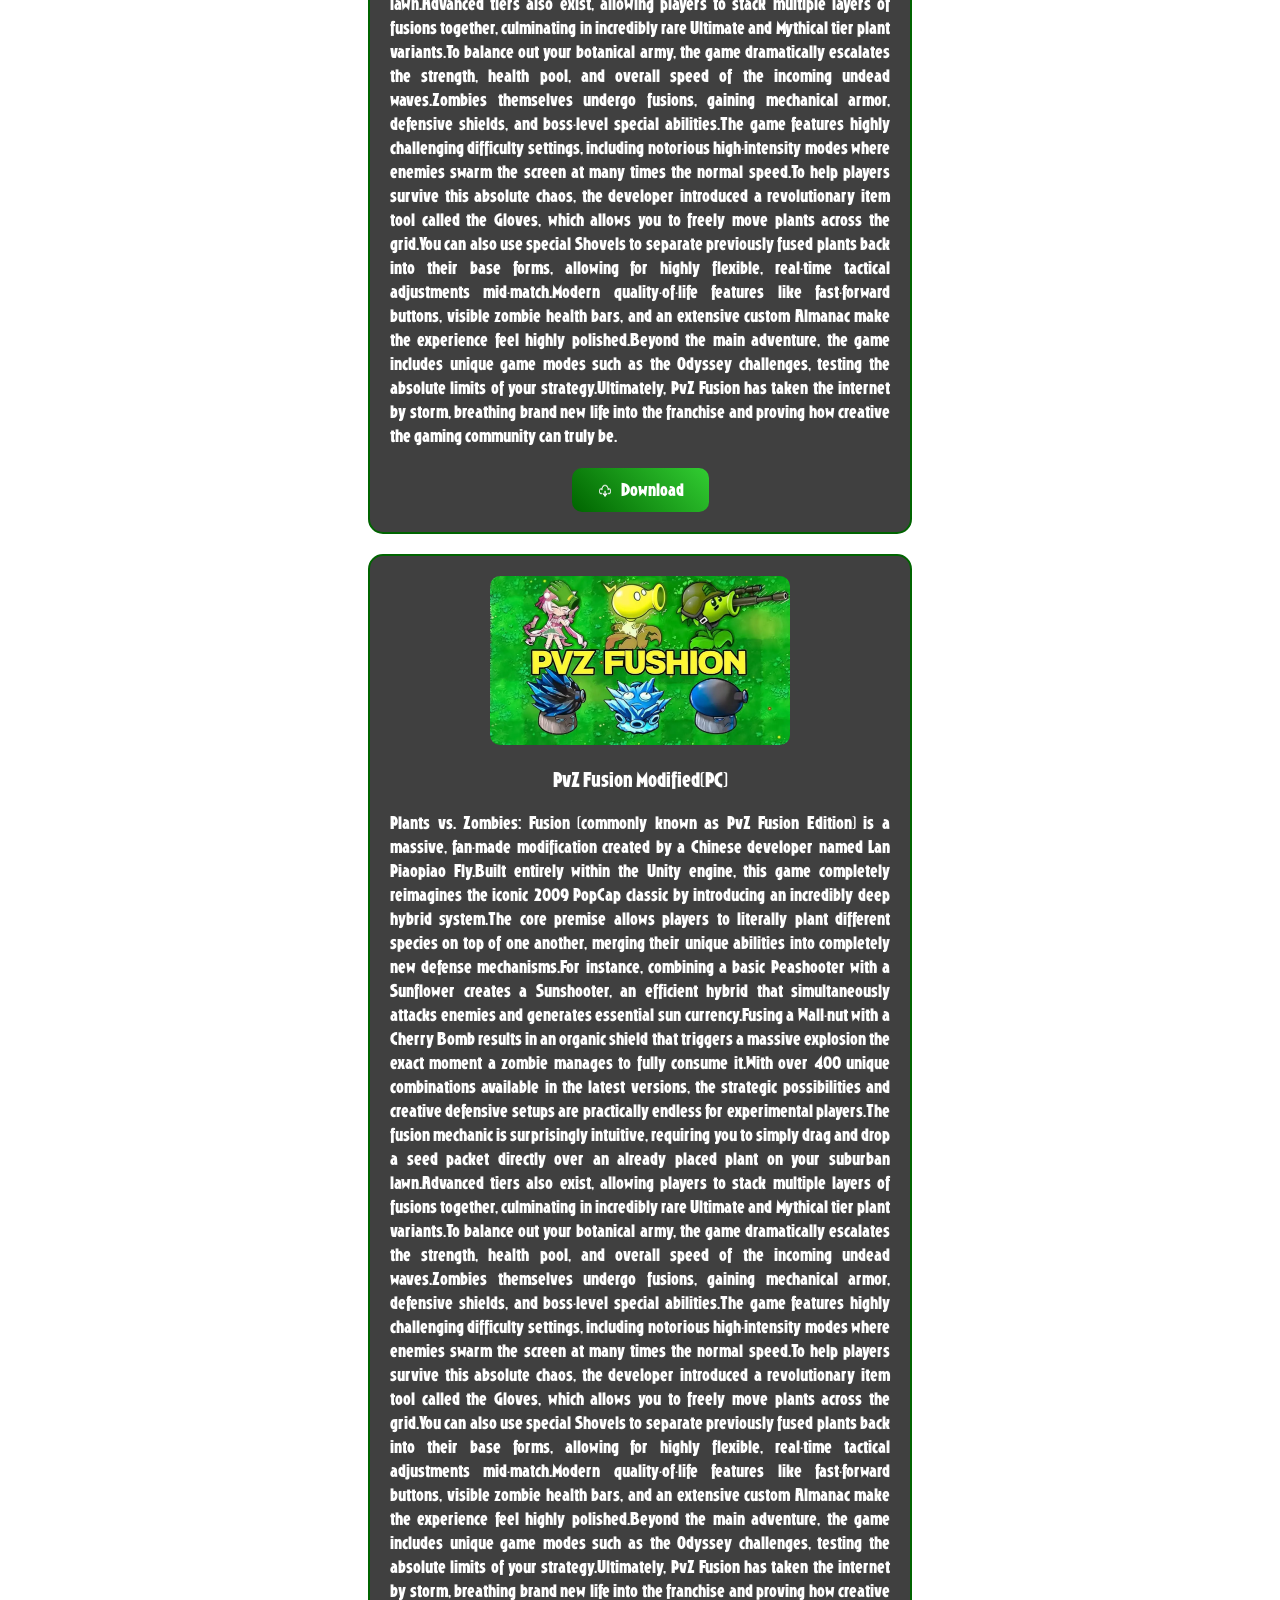
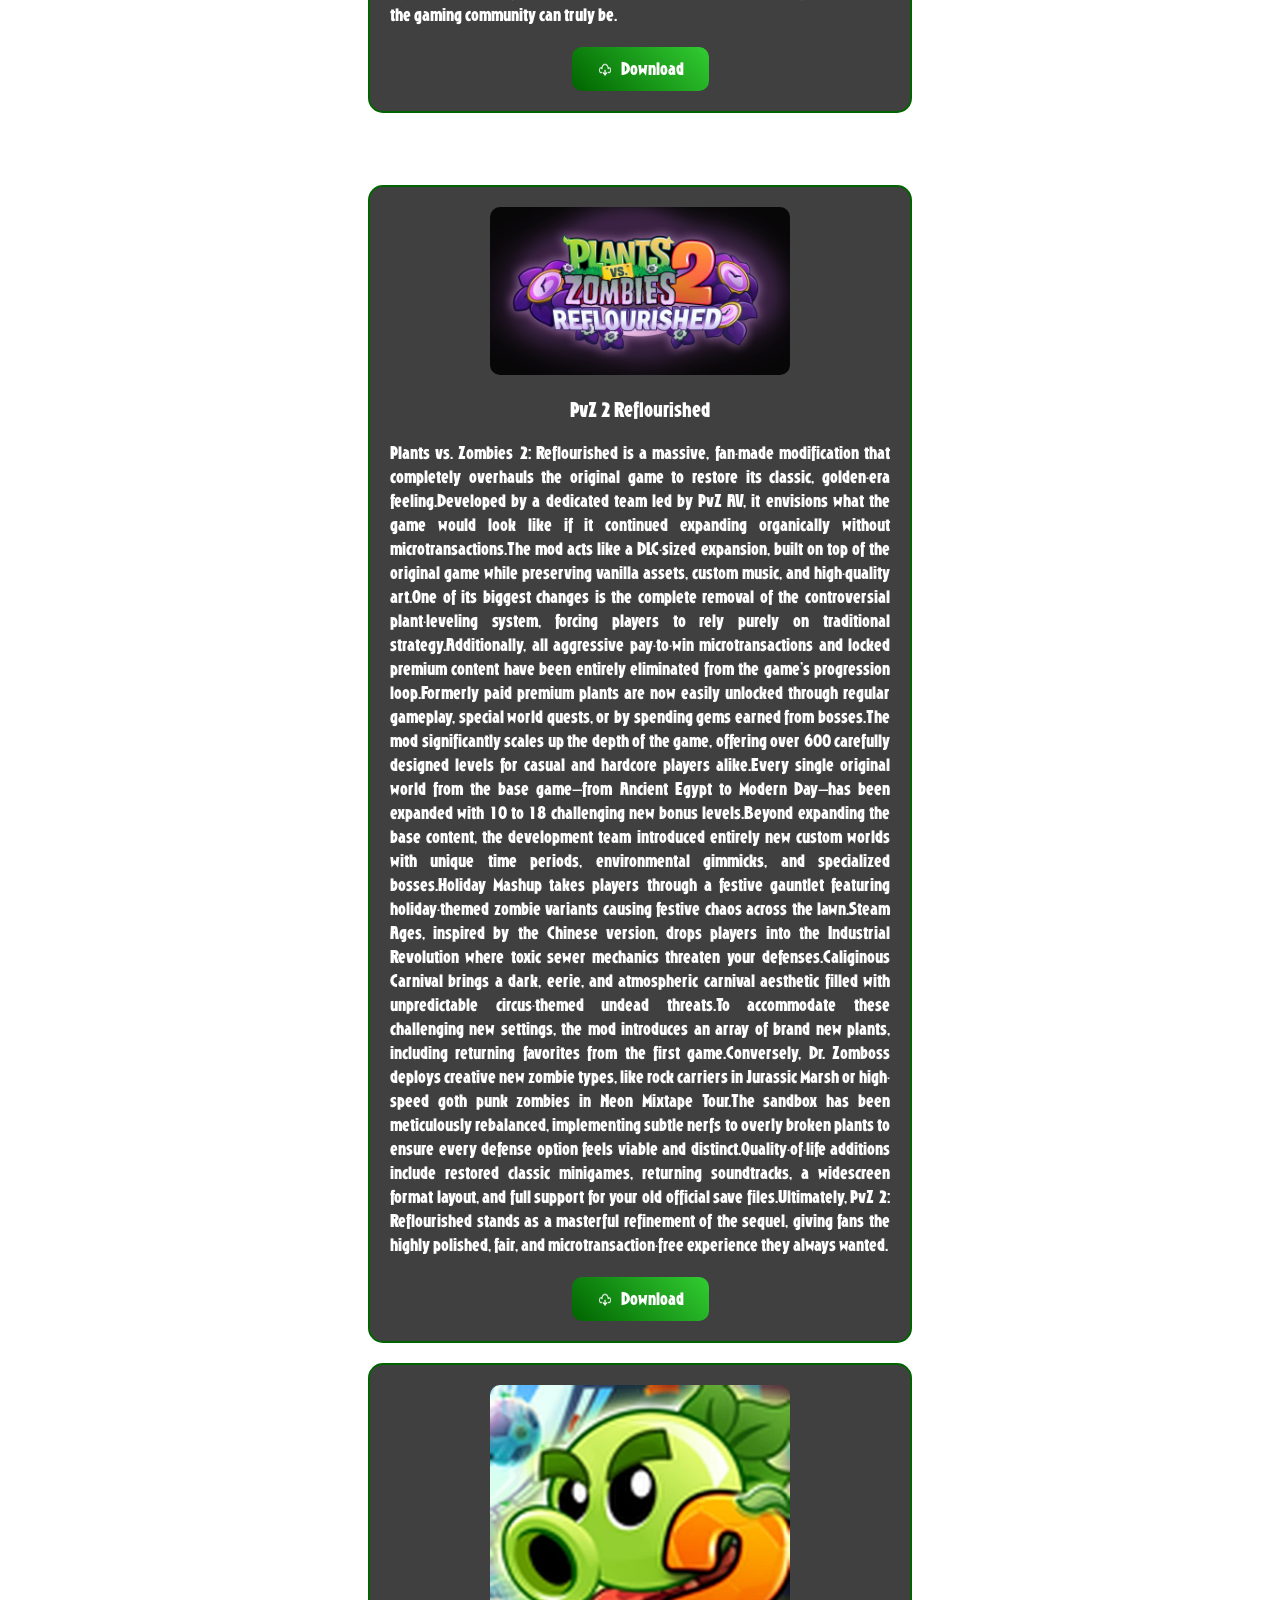
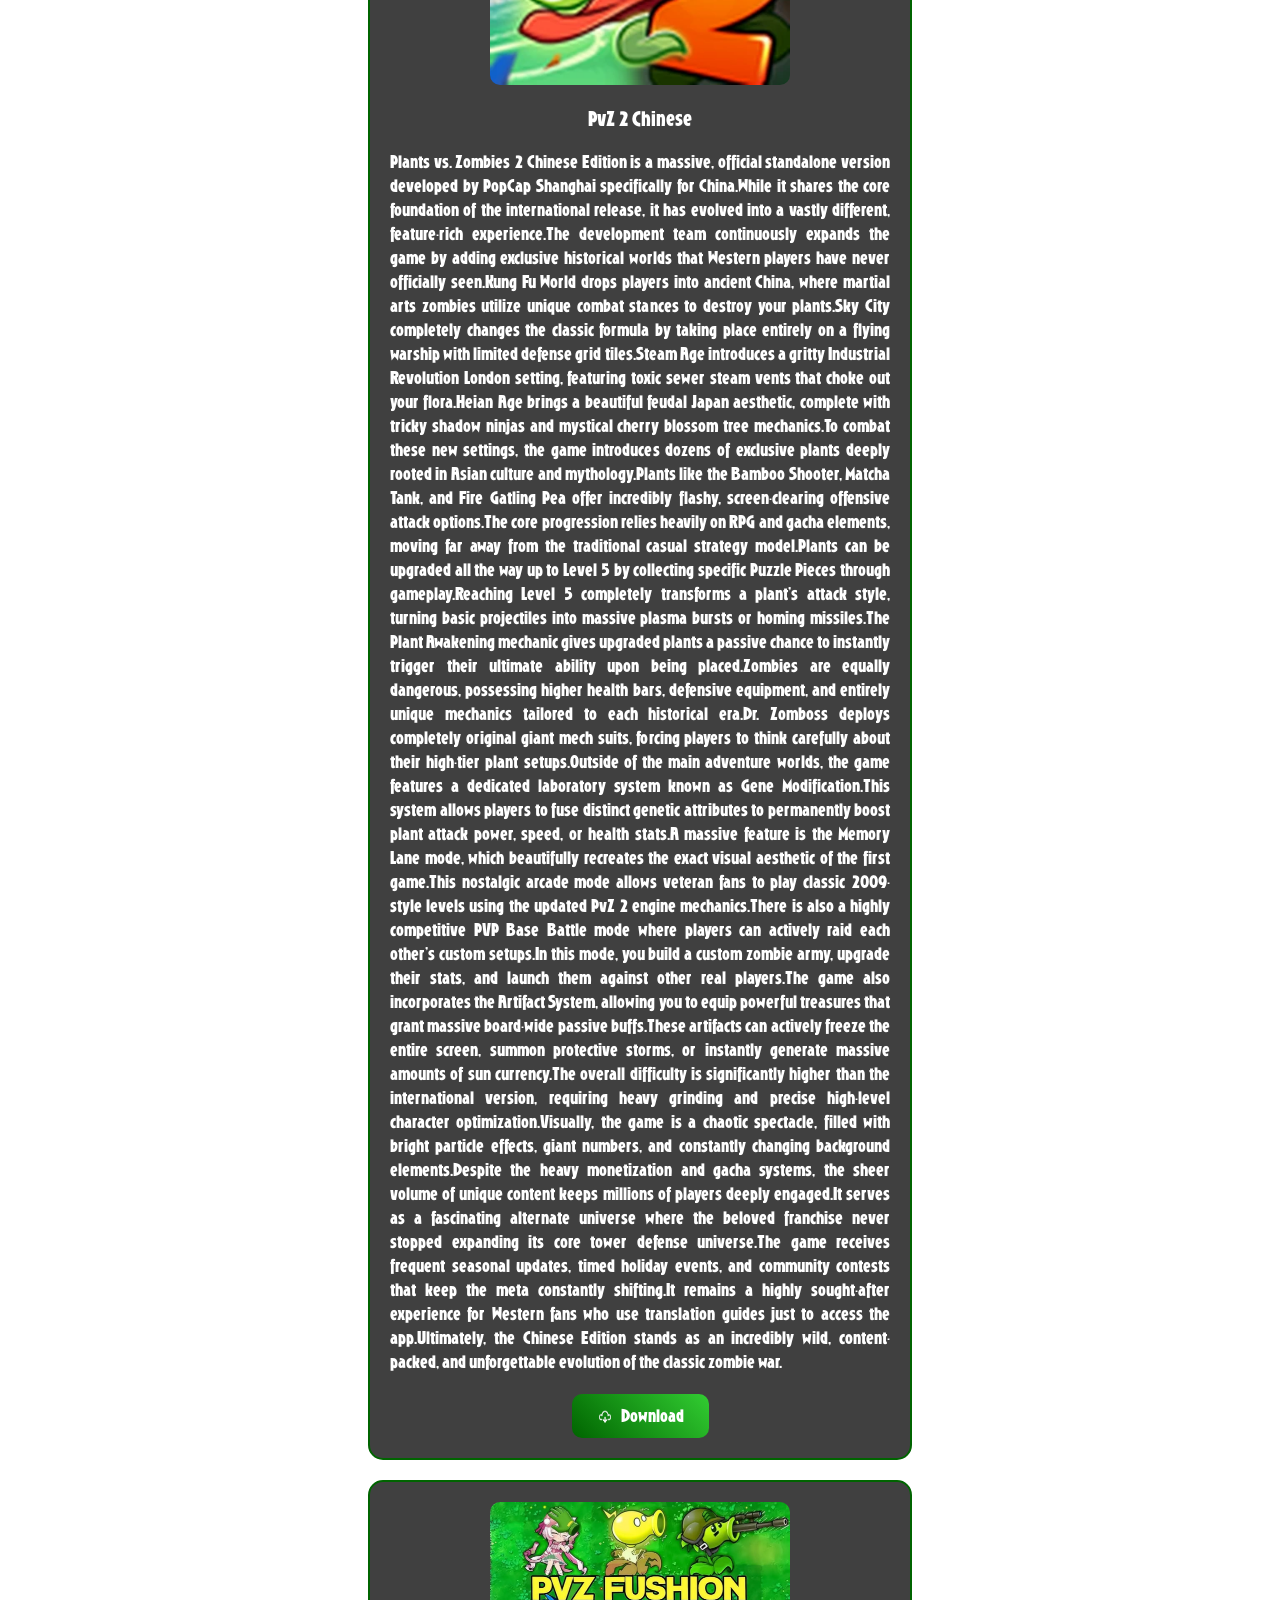
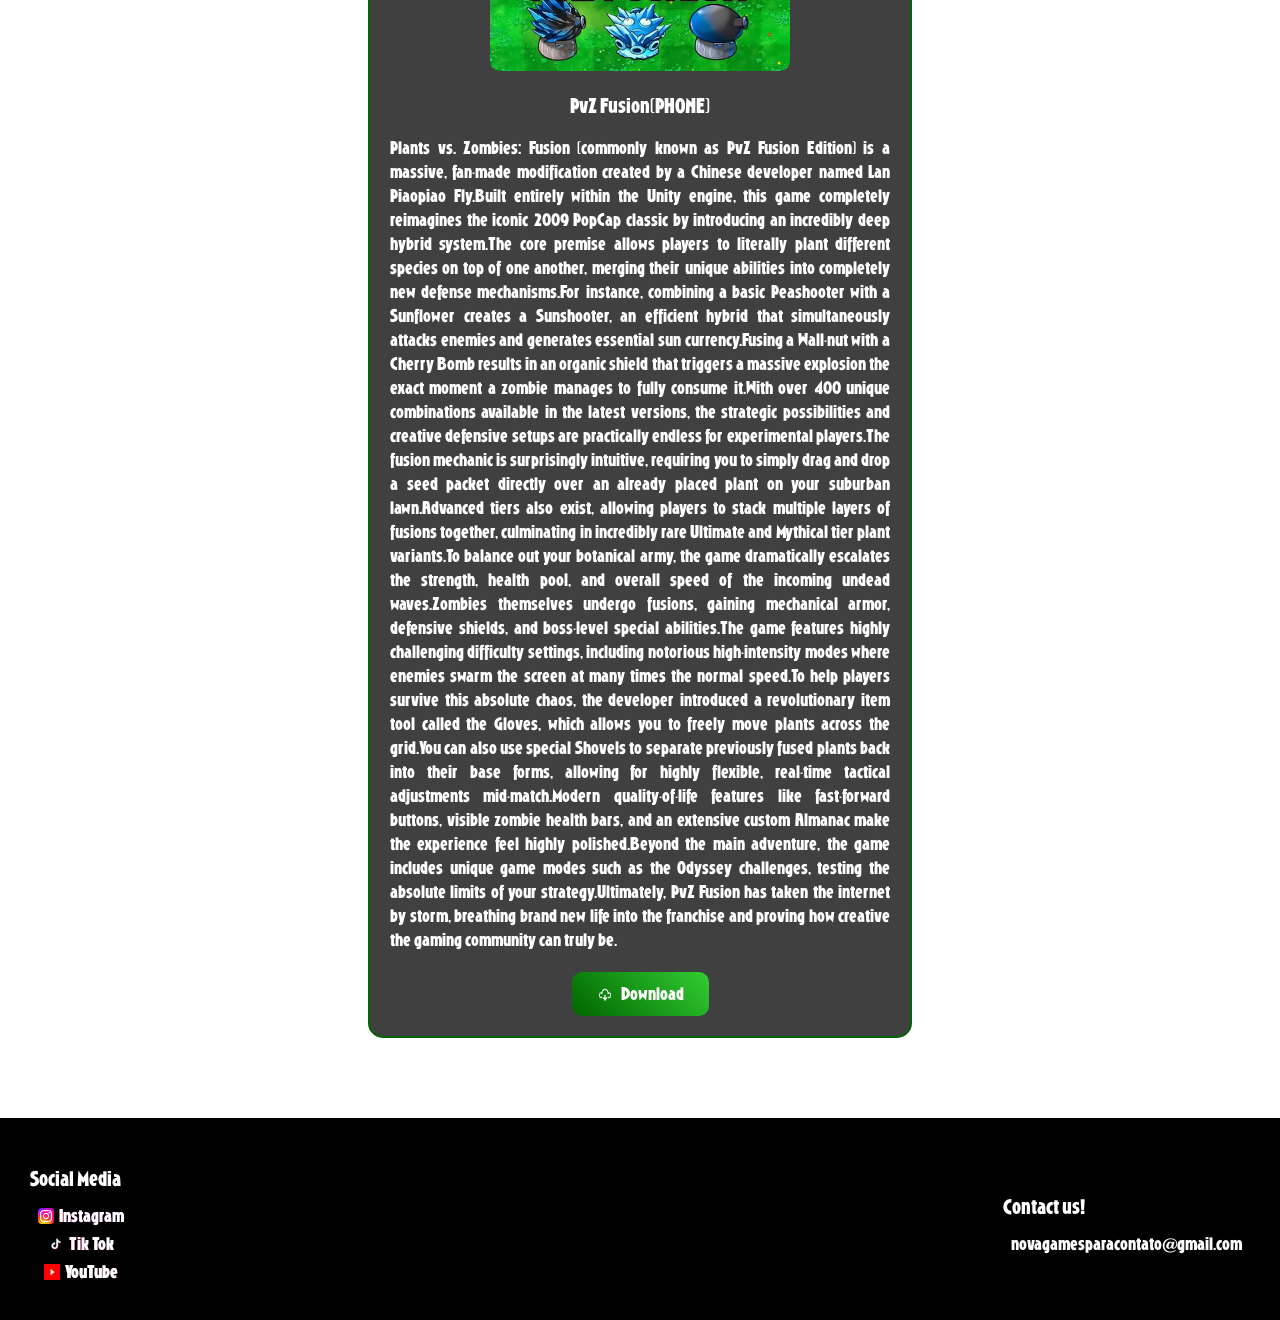
<file: pvz.html>
<!DOCTYPE html>
<html>

<head>
 <meta name="viewport" content="width=device-width, initial-scale=1.0">
    <title>Nova Game - Plants vs Zombies</title>
    <link rel="stylesheet" href="style.css">
</head>

<body>

<header>
    <h1>Plants vs Zombies</h1>
    <p>Plants vs. Zombies (PvZ) is one of the most iconic tower defense games ever created by PopCap Games.The core premise of the game is both absurdly hilarious and incredibly engaging for players of all ages.Players must defend their suburban home and their brains from a wacky, incoming horde of fun-loving undead.Instead of traditional weapons, your only line of defense is an army of highly specialized, genetically modified plants.The battle takes place across different areas of the property, starting right on the standard front lawn.As you progress, the challenge shifts to the backyard pool and eventually moves up to the foggy roof.Each environment introduces unique tactical challenges, forcing you to constantly adapt your strategy and planting choices.Sunflowers are the backbone of your strategy, producing the essential sun currency needed to grow your green army.Peashooters act as your basic frontline infantry, firing green peas at the slow-moving intruders walking down your lane.Wall-nuts serve as sturdy organic shields, absorbing massive damage while your offensive plants deal heavy counter-attacks.Cherry Bombs and Potato Mines offer explosive, instant-kill support whenever the massive zombie waves become completely overwhelming.On the flip side, the invading zombie army is equally diverse, creative, and full of surprising comedic personality.You will face standard zombies, pole vaulters who skip over defenses, and even bucket-headed foes with high health.There are also aquatic snorkelers diving in the pool and balloon-inflated zombies floating high above your plants.Perhaps the most famous character is your eccentric neighbor, Crazy Dave, who offers comic relief and shop items.He sells valuable inventory upgrades, extra plant slots, and specialized premium defenses from the back of his truck.The game perfectly balances accessible, intuitive pick-up-and-play mechanics with surprisingly deep layer after layer of tactical strategy.Beyond the stellar main adventure mode, PvZ keeps players hooked with an impressive variety of alternative modes.Mini-games like "Zombiquarium" and "Beghouled" twist the core mechanics into entirely new and refreshing puzzle formats.The Puzzle Mode features "I, Zombie," which brilliantly flips the script, letting you deploy zombies against simulated plants.Survival Mode tests your ultimate endurance, challenging your long-term setup against endless, relentless waves of the undead army.The charming visuals, combined with a timeless, catchy soundtrack composed by Laura Shigihara, create an unforgettable cozy atmosphere.This incredible blend of humor, charm, and polished gameplay caused the game to skyrocket into global popularity.It successfully spawned an entire multimedia franchise, including massive sequels, comic books, and spin-off shooter games.Even years after its initial release, the original game remains an absolute masterpiece of casual game design.It proved that strategy games could be immensely deep without taking themselves too seriously or being inaccessible.New generations of mobile and PC gamers continue to discover the joy of planting defenses against zombies.The colorful characters and addicting gameplay loops ensure its legendary status in pop culture remains firmly secure.Whether you are a casual player or a hardcore strategist, defending that lawn never truly gets old.Ultimately, Plants vs. Zombies stands tall as a brilliant, unforgettable testament to pure, timeless video game creativity.</p>
</header>

<main>

    <h2>Pc versions</h2>

    <div class="jogo">
      <img src="pvz.png.png" width="300">
  <h3>PvZ Fusion(PC)</h3>
        <p>Plants vs. Zombies: Fusion (commonly known as PvZ Fusion Edition) is a massive, fan-made modification created by a Chinese developer named Lan Piaopiao Fly.Built entirely within the Unity engine, this game completely reimagines the iconic 2009 PopCap classic by introducing an incredibly deep hybrid system.The core premise allows players to literally plant different species on top of one another, merging their unique abilities into completely new defense mechanisms.For instance, combining a basic Peashooter with a Sunflower creates a Sunshooter, an efficient hybrid that simultaneously attacks enemies and generates essential sun currency.Fusing a Wall-nut with a Cherry Bomb results in an organic shield that triggers a massive explosion the exact moment a zombie manages to fully consume it.With over 400 unique combinations available in the latest versions, the strategic possibilities and creative defensive setups are practically endless for experimental players.The fusion mechanic is surprisingly intuitive, requiring you to simply drag and drop a seed packet directly over an already placed plant on your suburban lawn.Advanced tiers also exist, allowing players to stack multiple layers of fusions together, culminating in incredibly rare Ultimate and Mythical tier plant variants.To balance out your botanical army, the game dramatically escalates the strength, health pool, and overall speed of the incoming undead waves.Zombies themselves undergo fusions, gaining mechanical armor, defensive shields, and boss-level special abilities.The game features highly challenging difficulty settings, including notorious high-intensity modes where enemies swarm the screen at many times the normal speed.To help players survive this absolute chaos, the developer introduced a revolutionary item tool called the Gloves, which allows you to freely move plants across the grid.You can also use special Shovels to separate previously fused plants back into their base forms, allowing for highly flexible, real-time tactical adjustments mid-match.Modern quality-of-life features like fast-forward buttons, visible zombie health bars, and an extensive custom Almanac make the experience feel highly polished.Beyond the main adventure, the game includes unique game modes such as the Odyssey challenges, testing the absolute limits of your strategy.Ultimately, PvZ Fusion has taken the internet by storm, breathing brand new life into the franchise and proving how creative the gaming community can truly be.</p>

<a href="https://move2link.co/89e01acd" target="_blank">
        <button class="download">
    <img src="download.png"> Download
</button>
  </a>
  </div>

    <div class="jogo">
       <img src="pvz.png.png" width="300">
 <h3>PvZ Fusion Modified(PC)</h3>
        <p>Plants vs. Zombies: Fusion (commonly known as PvZ Fusion Edition) is a massive, fan-made modification created by a Chinese developer named Lan Piaopiao Fly.Built entirely within the Unity engine, this game completely reimagines the iconic 2009 PopCap classic by introducing an incredibly deep hybrid system.The core premise allows players to literally plant different species on top of one another, merging their unique abilities into completely new defense mechanisms.For instance, combining a basic Peashooter with a Sunflower creates a Sunshooter, an efficient hybrid that simultaneously attacks enemies and generates essential sun currency.Fusing a Wall-nut with a Cherry Bomb results in an organic shield that triggers a massive explosion the exact moment a zombie manages to fully consume it.With over 400 unique combinations available in the latest versions, the strategic possibilities and creative defensive setups are practically endless for experimental players.The fusion mechanic is surprisingly intuitive, requiring you to simply drag and drop a seed packet directly over an already placed plant on your suburban lawn.Advanced tiers also exist, allowing players to stack multiple layers of fusions together, culminating in incredibly rare Ultimate and Mythical tier plant variants.To balance out your botanical army, the game dramatically escalates the strength, health pool, and overall speed of the incoming undead waves.Zombies themselves undergo fusions, gaining mechanical armor, defensive shields, and boss-level special abilities.The game features highly challenging difficulty settings, including notorious high-intensity modes where enemies swarm the screen at many times the normal speed.To help players survive this absolute chaos, the developer introduced a revolutionary item tool called the Gloves, which allows you to freely move plants across the grid.You can also use special Shovels to separate previously fused plants back into their base forms, allowing for highly flexible, real-time tactical adjustments mid-match.Modern quality-of-life features like fast-forward buttons, visible zombie health bars, and an extensive custom Almanac make the experience feel highly polished.Beyond the main adventure, the game includes unique game modes such as the Odyssey challenges, testing the absolute limits of your strategy.Ultimately, PvZ Fusion has taken the internet by storm, breathing brand new life into the franchise and proving how creative the gaming community can truly be.</p>

<a href="https://move2link.co/c1c62713" target="_blank">
        <button class="download">
    <img src="download.png"> Download
</button>
    </a>
</div>
    


    <h2>Mobile versions</h2>

    <div class="jogo">
     <img src="reflou.png" width="300">  
 <h3>PvZ 2 Reflourished</h3>
        <p>Plants vs. Zombies 2: Reflourished is a massive, fan-made modification that completely overhauls the original game to restore its classic, golden-era feeling.Developed by a dedicated team led by PvZ AV, it envisions what the game would look like if it continued expanding organically without microtransactions.The mod acts like a DLC-sized expansion, built on top of the original game while preserving vanilla assets, custom music, and high-quality art.One of its biggest changes is the complete removal of the controversial plant-leveling system, forcing players to rely purely on traditional strategy.Additionally, all aggressive pay-to-win microtransactions and locked premium content have been entirely eliminated from the game's progression loop.Formerly paid premium plants are now easily unlocked through regular gameplay, special world quests, or by spending gems earned from bosses.The mod significantly scales up the depth of the game, offering over 600 carefully designed levels for casual and hardcore players alike.Every single original world from the base game—from Ancient Egypt to Modern Day—has been expanded with 10 to 18 challenging new bonus levels.Beyond expanding the base content, the development team introduced entirely new custom worlds with unique time periods, environmental gimmicks, and specialized bosses.Holiday Mashup takes players through a festive gauntlet featuring holiday-themed zombie variants causing festive chaos across the lawn.Steam Ages, inspired by the Chinese version, drops players into the Industrial Revolution where toxic sewer mechanics threaten your defenses.Caliginous Carnival brings a dark, eerie, and atmospheric carnival aesthetic filled with unpredictable circus-themed undead threats.To accommodate these challenging new settings, the mod introduces an array of brand new plants, including returning favorites from the first game.Conversely, Dr. Zomboss deploys creative new zombie types, like rock carriers in Jurassic Marsh or high-speed goth punk zombies in Neon Mixtape Tour.The sandbox has been meticulously rebalanced, implementing subtle nerfs to overly broken plants to ensure every defense option feels viable and distinct.Quality-of-life additions include restored classic minigames, returning soundtracks, a widescreen format layout, and full support for your old official save files.Ultimately, PvZ 2: Reflourished stands as a masterful refinement of the sequel, giving fans the highly polished, fair, and microtransaction-free experience they always wanted.</p>

        <a href="https://move2link.co/09d2c1e7" target="_blank">
            <button class="download">
    <img src="download.png"> Download
</button>
        </a>
    </div>

    <div class="jogo">
       <img src="china.png" width="300">
 <h3>PvZ 2 Chinese</h3>
        <p>Plants vs. Zombies 2 Chinese Edition is a massive, official standalone version developed by PopCap Shanghai specifically for China.While it shares the core foundation of the international release, it has evolved into a vastly different, feature-rich experience.The development team continuously expands the game by adding exclusive historical worlds that Western players have never officially seen.Kung Fu World drops players into ancient China, where martial arts zombies utilize unique combat stances to destroy your plants.Sky City completely changes the classic formula by taking place entirely on a flying warship with limited defense grid tiles.Steam Age introduces a gritty Industrial Revolution London setting, featuring toxic sewer steam vents that choke out your flora.Heian Age brings a beautiful feudal Japan aesthetic, complete with tricky shadow ninjas and mystical cherry blossom tree mechanics.To combat these new settings, the game introduces dozens of exclusive plants deeply rooted in Asian culture and mythology.Plants like the Bamboo Shooter, Matcha Tank, and Fire Gatling Pea offer incredibly flashy, screen-clearing offensive attack options.The core progression relies heavily on RPG and gacha elements, moving far away from the traditional casual strategy model.Plants can be upgraded all the way up to Level 5 by collecting specific Puzzle Pieces through gameplay.Reaching Level 5 completely transforms a plant's attack style, turning basic projectiles into massive plasma bursts or homing missiles.The Plant Awakening mechanic gives upgraded plants a passive chance to instantly trigger their ultimate ability upon being placed.Zombies are equally dangerous, possessing higher health bars, defensive equipment, and entirely unique mechanics tailored to each historical era.Dr. Zomboss deploys completely original giant mech suits, forcing players to think carefully about their high-tier plant setups.Outside of the main adventure worlds, the game features a dedicated laboratory system known as Gene Modification.This system allows players to fuse distinct genetic attributes to permanently boost plant attack power, speed, or health stats.A massive feature is the Memory Lane mode, which beautifully recreates the exact visual aesthetic of the first game.This nostalgic arcade mode allows veteran fans to play classic 2009-style levels using the updated PvZ 2 engine mechanics.There is also a highly competitive PVP Base Battle mode where players can actively raid each other's custom setups.In this mode, you build a custom zombie army, upgrade their stats, and launch them against other real players.The game also incorporates the Artifact System, allowing you to equip powerful treasures that grant massive board-wide passive buffs.These artifacts can actively freeze the entire screen, summon protective storms, or instantly generate massive amounts of sun currency.The overall difficulty is significantly higher than the international version, requiring heavy grinding and precise high-level character optimization.Visually, the game is a chaotic spectacle, filled with bright particle effects, giant numbers, and constantly changing background elements.Despite the heavy monetization and gacha systems, the sheer volume of unique content keeps millions of players deeply engaged.It serves as a fascinating alternate universe where the beloved franchise never stopped expanding its core tower defense universe.The game receives frequent seasonal updates, timed holiday events, and community contests that keep the meta constantly shifting.It remains a highly sought-after experience for Western fans who use translation guides just to access the app.Ultimately, the Chinese Edition stands as an incredibly wild, content-packed, and unforgettable evolution of the classic zombie war.</p>

<a href="https://move2link.co/488075d3" target="_blank">
       <button class="download">
    <img src="download.png"> Download
</button>
  </a>
  </div>

    <div class="jogo">
       <img src="pvz.png.png" width="300">
 <h3>PvZ Fusion(PHONE)</h3>
        <p>Plants vs. Zombies: Fusion (commonly known as PvZ Fusion Edition) is a massive, fan-made modification created by a Chinese developer named Lan Piaopiao Fly.Built entirely within the Unity engine, this game completely reimagines the iconic 2009 PopCap classic by introducing an incredibly deep hybrid system.The core premise allows players to literally plant different species on top of one another, merging their unique abilities into completely new defense mechanisms.For instance, combining a basic Peashooter with a Sunflower creates a Sunshooter, an efficient hybrid that simultaneously attacks enemies and generates essential sun currency.Fusing a Wall-nut with a Cherry Bomb results in an organic shield that triggers a massive explosion the exact moment a zombie manages to fully consume it.With over 400 unique combinations available in the latest versions, the strategic possibilities and creative defensive setups are practically endless for experimental players.The fusion mechanic is surprisingly intuitive, requiring you to simply drag and drop a seed packet directly over an already placed plant on your suburban lawn.Advanced tiers also exist, allowing players to stack multiple layers of fusions together, culminating in incredibly rare Ultimate and Mythical tier plant variants.To balance out your botanical army, the game dramatically escalates the strength, health pool, and overall speed of the incoming undead waves.Zombies themselves undergo fusions, gaining mechanical armor, defensive shields, and boss-level special abilities.The game features highly challenging difficulty settings, including notorious high-intensity modes where enemies swarm the screen at many times the normal speed.To help players survive this absolute chaos, the developer introduced a revolutionary item tool called the Gloves, which allows you to freely move plants across the grid.You can also use special Shovels to separate previously fused plants back into their base forms, allowing for highly flexible, real-time tactical adjustments mid-match.Modern quality-of-life features like fast-forward buttons, visible zombie health bars, and an extensive custom Almanac make the experience feel highly polished.Beyond the main adventure, the game includes unique game modes such as the Odyssey challenges, testing the absolute limits of your strategy.Ultimately, PvZ Fusion has taken the internet by storm, breathing brand new life into the franchise and proving how creative the gaming community can truly be.</p>
<a href="https://move2link.co/58103f9c" target="_blank">
       <button class="download">
    <img src="download.png"> Download
</button>
  </a>
  </div>

</main>

</body>

</html>

<div class="tutorial">
</div>

<footer>
    <div class="footer-social">
        <h3>Social Media</h3>

        <p class="instagram">
            <img src="instagram.png"> Instagram
        </p>

        <p class="tiktok">
    <img src="tiktok.png"> Tik Tok
</p>
        <p class="youtube">
    <img src="youtube.png"> YouTube
</p>
    </div>

    <div class="footer-contact">
        <h3>Contact us!</h3>
        <p>novagamesparacontato@gmail.com</p>
    </div>
</footer>
</file>
<file: style.css>
@font-face {
    font-family: "Fonte";
    src: url("fonte.otf");
}

body {
    background-image: url("novalogo.png");
    background-size: cover;
    background-position: center;
    background-attachment: fixed;
    color: white;
    font-family: "Fonte", sans-serif;
    margin: 0;
}

header {
    background-color: rgba(0, 0, 0, 0.7);
    backdrop-filter: blur(10px);
    padding: 30px;
    text-align: center;
}

header p {
    max-width: 800px;
    margin: 15px auto;
    line-height: 1.6;
}

h1 {
    margin: 0;
    font-size: 40px;
    font-family: "Fonte", sans-serif;
    color: white;
    -webkit-text-stroke: 2px #006400;
}

main {
    padding: 20px;
}

h2 {
    text-align: center;
    font-family: "Fonte", sans-serif;
    color: white;
}

.jogo {
    background-color: rgba(17, 17, 17, 0.8);
    border: 2px solid #006400;
    border-radius: 15px;
    padding: 20px;
    margin: 20px auto;
    max-width: 500px;
    text-align: center;
}

.jogo h3 {
    font-family: "Fonte", sans-serif;
    color: white;
}

.jogo p {
    line-height: 1.5;
    text-align: justify;
    margin-bottom: 20px;
}

.jogo img {
    max-width: 100%;
    border-radius: 10px;
}

p {
    font-family: "Fonte", sans-serif;
    color: white;
}

button {
    color: white;
    border: none;
    padding: 12px 25px;
    border-radius: 10px;
    cursor: pointer;
    font-size: 16px;
    font-family: "Fonte", sans-serif;
    transition: 0.3s;
    background: linear-gradient(45deg, #006400, #32CD32);
}

button:hover {
    transform: scale(1.1);
    box-shadow: 0 0 15px #32CD32;
}

button img {
    width: 16px;
    height: 16px;
    vertical-align: middle;
    margin-right: 5px;
}

footer {
    background-color: #000000;
    color: white;
    padding: 30px;
    margin-top: 40px;
    font-family: "Fonte", sans-serif;
    display: flex;
    justify-content: space-between;
    align-items: center;
    flex-wrap: wrap;
    gap: 20px;
}

footer h3 {
    margin-bottom: 15px;
}

footer p {
    margin: 8px;
    color: white;
}

/* Ajuste de segurança para gradiente nos textos sociais */
.instagram, .tiktok, .youtube {
    display: flex;
    align-items: center;
    justify-content: center;
    gap: 5px;
    font-weight: bold;
}

.instagram {
    background: linear-gradient(45deg, #feda75, #d62976, #962fbf, #4f5bd5);
    -webkit-background-clip: text;
    background-clip: text;
}

.tiktok {
    background: linear-gradient(45deg, #ffffff, #ff0050, #00f2ea);
    -webkit-background-clip: text;
    background-clip: text;
}

.youtube {
    background: linear-gradient(45deg, #ff0000, #ffffff, #ff4d4d);
    -webkit-background-clip: text;
    background-clip: text;
}

.instagram img, .tiktok img, .youtube img {
    width: 16px;
    height: 16px;
}

.tutorial {
    text-align: center;
    margin: 30px auto;
    max-width: 700px;
}

.tutorial h2 {
    color: white;
}

.tutorial p {
    font-size: 14px;
    color: #ccc;
}

.tutorial iframe {
    width: 100%;
    height: 400px;
    border-radius: 10px;
}

@media (max-width: 600px) {

    header {
        padding: 20px;
    }

    h1 {
        font-size: 30px;
    }

    main {
        padding: 10px;
    }

    .jogo {
        width: 90%;
        padding: 15px;
    }

    .jogo img {
        max-width: 100%;
    }

    footer {
        flex-direction: column;
        gap: 20px;
    }
    

    button {
        width: 100%;
    }
}
</file>
